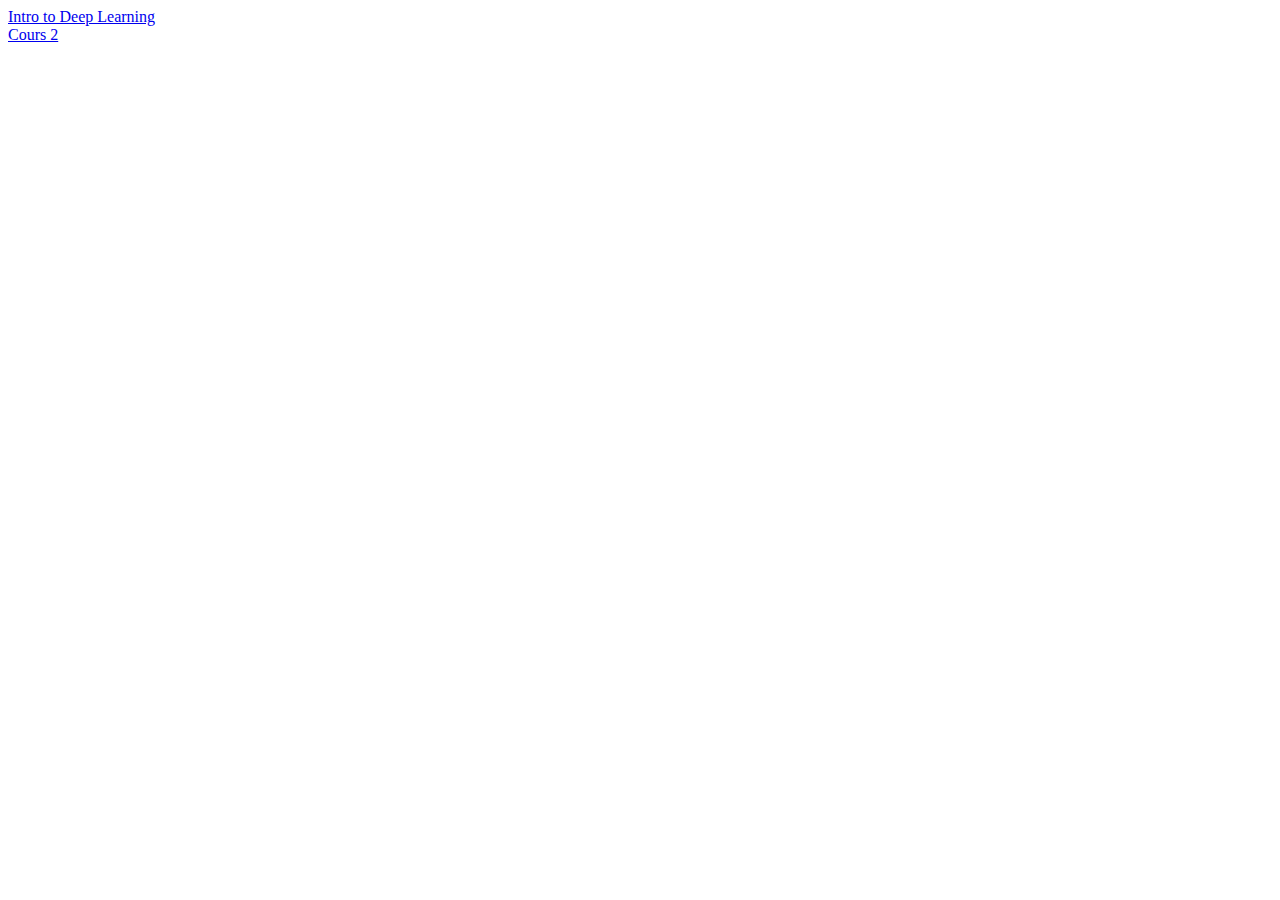
<file: index.html>
<!DOCTYPE html>
<html>
	<head>
		<title>Slides DLDIY</title>
	</head>
	<body>
    <li><a href="https://mlelarge.github.io/dataflowr/Slides/01_intro_dldiy/index.html" rel="nofollow">Intro to Deep Learning</a></li>
	<li><a href="https://mlelarge.github.io/dataflowr/Slides/02_neural_nets_dldiy/pres.pdf">Cours 2</a></li>
</body>
</html>
</file>
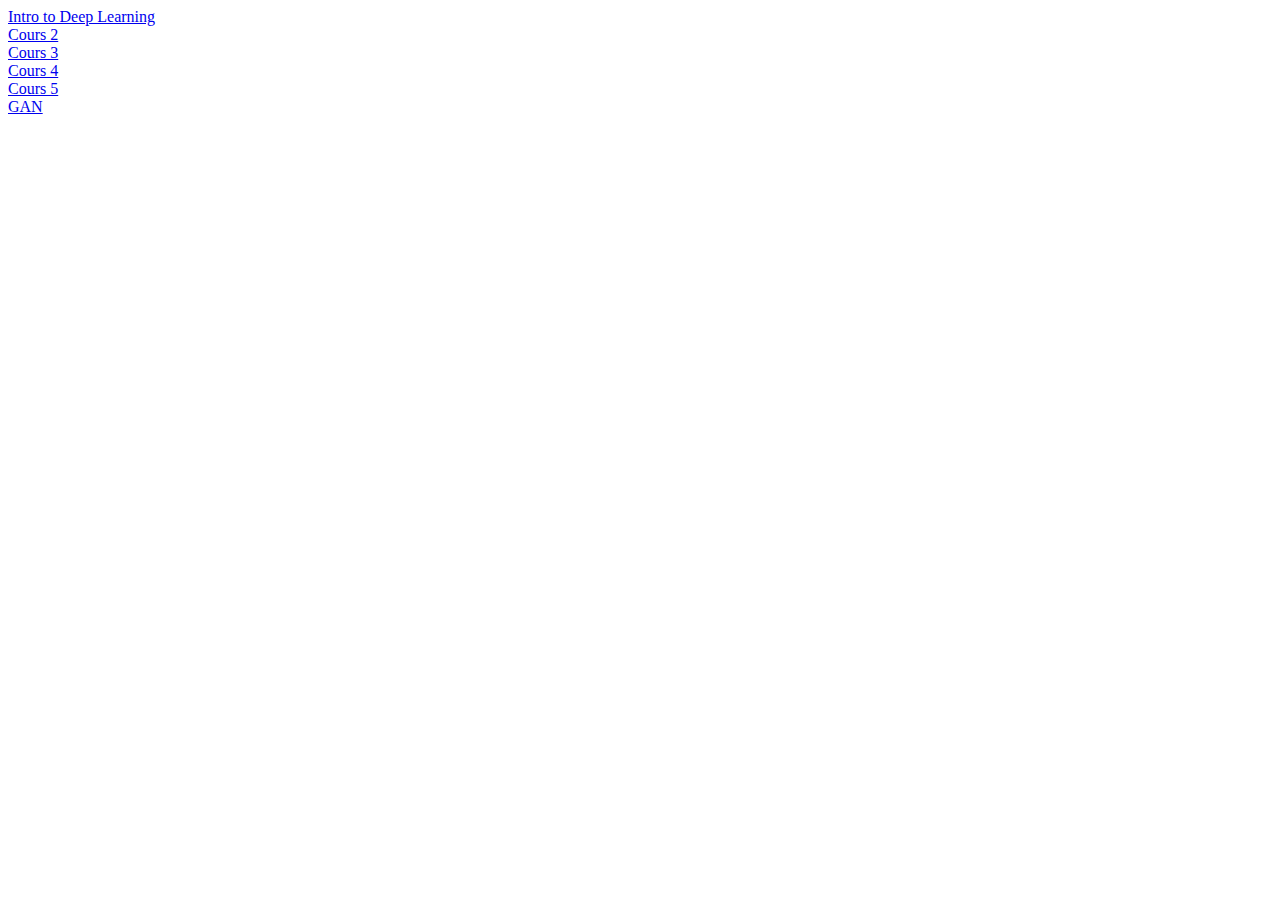
<file: slides_dldiy.html>
<!DOCTYPE html>
<html>
	<head>
		<title>Slides DLDIY</title>
	</head>
	<body>
    <li><a href="https://mlelarge.github.io/dataflowr/Slides/01_intro_dldiy/index.html" rel="nofollow">Intro to Deep Learning</a></li>
	<li><a href="https://mlelarge.github.io/dataflowr/Slides/02_neural_nets_dldiy/pres.pdf">Cours 2</a></li>
	<li><a href="https://mlelarge.github.io/dataflowr/Slides/03_autograd.pdf">Cours 3</a></li>
	<li><a href="https://mlelarge.github.io/dataflowr/Slides/04_going_deeper/04_deeper.html" rel="nofollow">Cours 4</a></li>
	<li><a href="https://mlelarge.github.io/dataflowr/Slides/05_some_basics/index.html" rel="nofollow">Cours 5</a></li>
	<li><a href="https://mlelarge.github.io/dataflowr/Slides/GAN/index.html" rel="nofollow">GAN</a></li>
	</body>
</html>
</file>
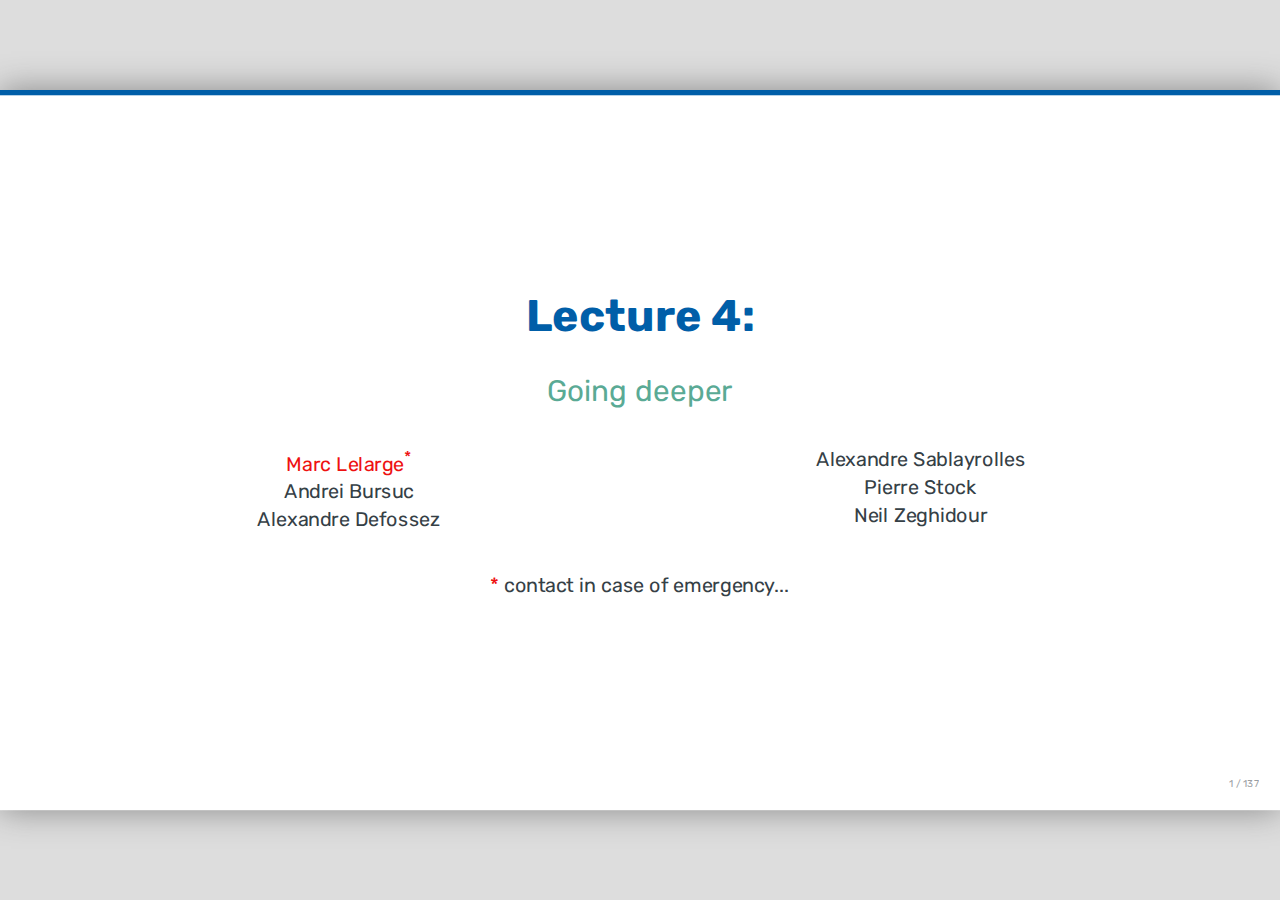
<file: Slides/04_going_deeper/04_deeper.html>
<!DOCTYPE html>
<html>
  <head>
    <title>Deep Learning at Safran: part 5</title>
    <meta http-equiv="Content-Type" content="text/html; charset=UTF-8"/>
    <link rel="stylesheet" href="./assets/katex.min.css">  
    <link rel="stylesheet" type="text/css" href="./assets/slides.css">
    <link rel="stylesheet" type="text/css" href="./assets/grid.css">
  </head>
  <body>

<textarea id="source">


class: center, middle

# Lecture 4:
## Going deeper 


.grid[
.kol-6-12[
.red[Marc Lelarge<sup>*</sup>]
<br/> Andrei Bursuc
<br/> Alexandre Defossez
]
.kol-6-12[
Alexandre Sablayrolles
<br/> Pierre Stock
<br/> Neil Zeghidour

]
]

.red[*] contact in case of emergency...

---

# Outline

- Universal approximation theorem

- Why going deeper?

- Regularization in deep networks
  + classic regularization: $L\_2$ regularization
  + implicit regularization: Dropout, Batch Normalization

- Residual networks

---

class: center, middle

# Going deeper

---

# Universal function approximation

.bold[Theorem.] ( Hornik et al, 1991) Let $\sigma$ be a nonconstant, bounded, and monotonically-increasing
continuous function. For any $f \in C([0, 1]^{d})$ and $\varepsilon >
0$, there exists $h \in \mathbb{N}$ real constants $v\_i, b\_i \in
\mathbb{R}$ and real vectors $w_i \in \mathbb{R}^d$ such that:

$$ | \sum\_i^h v\_i \sigma(w\_i^Tx + b\_i) - f (x) | < \varepsilon  $$

that is: neural nets are dense in $C([0, 1]^{d})$.

- It guarantees that even a single hidden-layer network can represent any classification
  problem in which the boundary is locally linear (smooth);
- It does not inform about good/bad architectures, nor how they relate to the optimization procedure.
- The universal approximation theorem generalizes to any non-polynomial (possibly unbounded) activation function, including the ReLU (Leshno, 1993).

.citation[K. Hornik et al., Approximation Capabilities of Multilayer Feedforward Networks, 1991]

---

.bold[Theorem] (Barron, 1992) The mean integrated square error between the estimated network $\hat{F}$ and the target function $f$ is bounded by
$$O\left(\frac{C^2\_f}{q} + \frac{qp}{N}\log N\right)$$
where $N$ is the number of training points, $q$ is the number of neurons, $p$ is the input dimension, and $C\_f$ measures the global smoothness of $f$.

Provided enough data, it guarantees that adding more neurons will result in a better approximation.

.credit[Slide credit: G. Louppe, INFO8004-1 Advanced Machine Learning]

---
# Problem solved?

UFA theorems **do not tell us**:

- The number $h$ of hidden units is small enough to have the network fit
  in RAM.

- The optimal function parameters can be found in finite time by
  minimizing the Empirical Risk with SGD and the usual random
  initialization schemes.

---
# Approximation with ReLU nets

.left-column[
```python
import numpy as np
import matplotlib.pyplot as plt


def relu(x):
    return np.maximum(x, 0)


def rect(x, a, b, h, eps=1e-7):
    return h / eps * (
           relu(x - a)
         - relu(x - (a + eps))
         - relu(x - b)
         + relu(x - (b + eps)))


x = np.linspace(-3, 3, 1000)
*y = ( rect(x, -1, 0, 0.4))

plt.plot(x, y)
```
]

.right-column[
<img src="images/part4/rectangle.svg" width="100%" />
]

.reset-columns[
]

.citation[Conner Davis, [Quora: Is a single layered ReLU network still a universal approximator?](https://www.quora.com/Is-a-single-layered-ReLu-network-still-a-universal-approximator)]

---
# Approximation with ReLU nets

.left-column[
```python
import numpy as np
import matplotlib.pyplot as plt


def relu(x):
    return np.maximum(x, 0)


def rect(x, a, b, h, eps=1e-7):
    return h / eps * (
           relu(x - a)
         - relu(x - (a + eps))
         - relu(x - b)
         + relu(x - (b + eps)))


x = np.linspace(-3, 3, 1000)
*y = (  rect(x, -1, 0, 0.4)
*    + rect(x,  0, 1, 1.3)
*    + rect(x,  1, 2, 0.8))

plt.plot(x, y)
```
]

.right-column[
<img src="images/part4/many_rectangles_1.svg" width="100%" />
]


.reset-columns[
]

.citation[Conner Davis, [Quora: Is a single layered ReLU network still a universal approximator?](https://www.quora.com/Is-a-single-layered-ReLu-network-still-a-universal-approximator)]

---
# Approximation with ReLU nets

.left-column[
```python
import numpy as np
import matplotlib.pyplot as plt


def relu(x):
    return np.maximum(x, 0)


def rect(x, a, b, h, eps=1e-7):
    return h / eps * (
           relu(x - a)
         - relu(x - (a + eps))
         - relu(x - b)
         + relu(x - (b + eps)))


*x = np.arange(0,5,0.05) # 10
z = np.arange(0,5,0.001)
sin_approx = np.zeros_like(z)

*for i in range(2, x.size-1):
*    sin_approx = sin_approx + rect(z,(x[i]+x[i-1])/2, 
*          (x[i]+x[i+1])/2,  np.sin(x[i]), 1e-7)

plt.plot(x, y)
```
]

.right-column[
<img src="images/part4/many_rectangles_2.svg" width="100%" />
]

.reset-columns[
]

.citation[Conner Davis, [Quora: Is a single layered ReLU network still a universal approximator?](https://www.quora.com/Is-a-single-layered-ReLu-network-still-a-universal-approximator)]


---
# Approximation with ReLU nets

.left-column[
```python
import numpy as np
import matplotlib.pyplot as plt


def relu(x):
    return np.maximum(x, 0)


def rect(x, a, b, h, eps=1e-7):
    return h / eps * (
           relu(x - a)
         - relu(x - (a + eps))
         - relu(x - b)
         + relu(x - (b + eps)))


*x = np.arange(0,5,0.25) # 20
z = np.arange(0,5,0.001)
sin_approx = np.zeros_like(z)

*for i in range(2, x.size-1):
*    sin_approx = sin_approx + rect(z,(x[i]+x[i-1])/2, 
*          (x[i]+x[i+1])/2,  np.sin(x[i]), 1e-7)

plt.plot(x, y)
```
]

.right-column[
<img src="images/part4/many_rectangles_3.svg" width="100%" />
]

.reset-columns[
]

.citation[Conner Davis, [Quora: Is a single layered ReLU network still a universal approximator?](https://www.quora.com/Is-a-single-layered-ReLu-network-still-a-universal-approximator)]

---
# Approximation with ReLU nets

.left-column[
```python
import numpy as np
import matplotlib.pyplot as plt


def relu(x):
    return np.maximum(x, 0)


def rect(x, a, b, h, eps=1e-7):
    return h / eps * (
           relu(x - a)
         - relu(x - (a + eps))
         - relu(x - b)
         + relu(x - (b + eps)))


*x = np.arange(0,5,0.1) # 50
z = np.arange(0,5,0.001)
sin_approx = np.zeros_like(z)

*for i in range(2, x.size-1):
*    sin_approx = sin_approx + rect(z,(x[i]+x[i-1])/2, 
*          (x[i]+x[i+1])/2,  np.sin(x[i]), 1e-7)

plt.plot(x, y)
```
]

.right-column[
<img src="images/part4/many_rectangles_4.svg" width="100%" />
]

.reset-columns[
]

.citation[Conner Davis, [Quora: Is a single layered ReLU network still a universal approximator?](https://www.quora.com/Is-a-single-layered-ReLu-network-still-a-universal-approximator)]

---
# Approximation with ReLU nets

.left-column[
```python
import numpy as np
import matplotlib.pyplot as plt


def relu(x):
    return np.maximum(x, 0)


def rect(x, a, b, h, eps=1e-7):
    return h / eps * (
           relu(x - a)
         - relu(x - (a + eps))
         - relu(x - b)
         + relu(x - (b + eps)))


*x = np.arange(0,5,0.01) # 500
z = np.arange(0,5,0.001)
sin_approx = np.zeros_like(z)

*for i in range(2, x.size-1):
*    sin_approx = sin_approx + rect(z,(x[i]+x[i-1])/2, 
*          (x[i]+x[i+1])/2,  np.sin(x[i]), 1e-7)

plt.plot(x, y)
```
]

.right-column[
<img src="images/part4/many_rectangles_5.svg" width="100%" />
]

.reset-columns[
]

.citation[Conner Davis, [Quora: Is a single layered ReLU network still a universal approximator?](https://www.quora.com/Is-a-single-layered-ReLu-network-still-a-universal-approximator)]


---

# Approximation with ReLU nets

Consider the 1-layer MLP
$$f(x) = \sum w\_i \text{ReLU}(x + b_i).$$  
This model can approximate any smooth 1D function with a linear combination of translated/scaled ReLU functions.

$$f(x) = \sigma(w\_1 x + b_1)$$  

.center[<img src="images/part4/ua-0.png">]

.credit[Figure credit: G. Louppe, INFO8004-1 Advanced Machine Learning]

---

class: middle
count: false

Consider the 1-layer MLP
$$f(x) = \sum w\_i \text{ReLU}(x + b_i).$$  
This model can approximate any smooth 1D function with a linear combination of translated/scaled ReLU functions.

$$f(x) = \sigma(w\_1 x + b_1) + \sigma(w\_2 x + b_2)$$  

.center[<img src="images/part4/ua-1.png">]

.credit[Figure credit: G. Louppe, INFO8004-1 Advanced Machine Learning]

---

class: middle
count: false

Consider the 1-layer MLP
$$f(x) = \sum w\_i \text{ReLU}(x + b_i).$$  
This model can approximate any smooth 1D function with a linear combination of translated/scaled ReLU functions.

$$f(x) = \sigma(w\_1 x + b_1) + \sigma(w\_2 x + b_2) + \sigma(w\_3 x + b_3)$$  

.center[<img src="images/part4/ua-2.png">]

.credit[Figure credit: G. Louppe, INFO8004-1 Advanced Machine Learning]

---

class: middle
count: false

Consider the 1-layer MLP
$$f(x) = \sum w\_i \text{ReLU}(x + b_i).$$  
This model can approximate any smooth 1D function with a linear combination of translated/scaled ReLU functions.

$$f(x) = \sigma(w\_1 x + b_1) + \sigma(w\_2 x + b_2) + \sigma(w\_3 x + b_3) + \dots$$  

.center[<img src="images/part4/ua-3.png">]

.credit[Figure credit: G. Louppe, INFO8004-1 Advanced Machine Learning]

---

class: middle
count: false

Consider the 1-layer MLP
$$f(x) = \sum w\_i \text{ReLU}(x + b_i).$$  
This model can approximate any smooth 1D function with a linear combination of translated/scaled ReLU functions.

$$f(x) = \sigma(w\_1 x + b_1) + \sigma(w\_2 x + b_2) + \sigma(w\_3 x + b_3) + \dots$$  

.center[<img src="images/part4/ua-4.png">]

.credit[Figure credit: G. Louppe, INFO8004-1 Advanced Machine Learning]

---

class: middle
count: false

Consider the 1-layer MLP
$$f(x) = \sum w\_i \text{ReLU}(x + b_i).$$  
This model can approximate any smooth 1D function with a linear combination of translated/scaled ReLU functions.

$$f(x) = \sigma(w\_1 x + b_1) + \sigma(w\_2 x + b_2) + \sigma(w\_3 x + b_3) + \dots$$  

.center[<img src="images/part4/ua-5.png">]

.credit[Figure credit: G. Louppe, INFO8004-1 Advanced Machine Learning]

---

class: middle
count: false

Consider the 1-layer MLP
$$f(x) = \sum w\_i \text{ReLU}(x + b_i).$$  
This model can approximate any smooth 1D function with a linear combination of translated/scaled ReLU functions.

$$f(x) = \sigma(w\_1 x + b_1) + \sigma(w\_2 x + b_2) + \sigma(w\_3 x + b_3) + \dots$$  

.center[<img src="images/part4/ua-6.png">]

.credit[Figure credit: G. Louppe, INFO8004-1 Advanced Machine Learning]

---

class: middle
count: false

Consider the 1-layer MLP
$$f(x) = \sum w\_i \text{ReLU}(x + b_i).$$  
This model can approximate any smooth 1D function with a linear combination of translated/scaled ReLU functions.

$$f(x) = \sigma(w\_1 x + b_1) + \sigma(w\_2 x + b_2) + \sigma(w\_3 x + b_3) + \dots$$  

.center[<img src="images/part4/ua-7.png">]

.credit[Figure credit: G. Louppe, INFO8004-1 Advanced Machine Learning]

---

class: middle
count: false

Consider the 1-layer MLP
$$f(x) = \sum w\_i \text{ReLU}(x + b_i).$$  
This model can approximate any smooth 1D function with a linear combination of translated/scaled ReLU functions.

$$f(x) = \sigma(w\_1 x + b_1) + \sigma(w\_2 x + b_2) + \sigma(w\_3 x + b_3) + \dots$$  

.center[<img src="images/part4/ua-8.png">]

.credit[Figure credit: G. Louppe, INFO8004-1 Advanced Machine Learning]

---

class: middle
count: false

Consider the 1-layer MLP
$$f(x) = \sum w\_i \text{ReLU}(x + b_i).$$  
This model can approximate any smooth 1D function with a linear combination of translated/scaled ReLU functions.

$$f(x) = \sigma(w\_1 x + b_1) + \sigma(w\_2 x + b_2) + \sigma(w\_3 x + b_3) + \dots$$  

.center[<img src="images/part4/ua-9.png">]

.credit[Figure credit: G. Louppe, INFO8004-1 Advanced Machine Learning]

---

class: middle
count: false

Consider the 1-layer MLP
$$f(x) = \sum w\_i \text{ReLU}(x + b_i).$$  
This model can approximate any smooth 1D function with a linear combination of translated/scaled ReLU functions.

$$f(x) = \sigma(w\_1 x + b_1) + \sigma(w\_2 x + b_2) + \sigma(w\_3 x + b_3) + \dots$$  

.center[<img src="images/part4/ua-10.png">]

.credit[Figure credit: G. Louppe, INFO8004-1 Advanced Machine Learning]

---

class: middle
count: false

Consider the 1-layer MLP
$$f(x) = \sum w\_i \text{ReLU}(x + b_i).$$  
This model can approximate any smooth 1D function with a linear combination of translated/scaled ReLU functions.

$$f(x) = \sigma(w\_1 x + b_1) + \sigma(w\_2 x + b_2) + \sigma(w\_3 x + b_3) + \dots$$  

.center[<img src="images/part4/ua-11.png">]

.credit[Figure credit: G. Louppe, INFO8004-1 Advanced Machine Learning]

---

class: middle
count: false

Consider the 1-layer MLP
$$f(x) = \sum w\_i \text{ReLU}(x + b_i).$$  
This model can approximate any smooth 1D function with a linear combination of translated/scaled ReLU functions.

$$f(x) = \sigma(w\_1 x + b_1) + \sigma(w\_2 x + b_2) + \sigma(w\_3 x + b_3) + \dots$$  

.center[<img src="images/part4/ua-12.png">]

.credit[Figure credit: G. Louppe, INFO8004-1 Advanced Machine Learning]

---
# Universal approximation

Even if the MLP is able to represent the function, learning can fail for two different reasons:

- the optimization algorithm may not be able to find the value of the parameters that correspond to the desired function
- the training algorithm my,ight chose  the wrong function as  result of overfitting

---
# Universal approximation

.grid[
.kol-4-12[
.center[![](images/part4/toyset.png)]
]
.kol-4-12[
.center[![](images/part4/toyset_logistic_regression.png)]
]
.kol-4-12[
.center[![](images/part4/toyset_nn3.png)]
]
]

---
# Universal approximation

Adding more neurons

.left-column[
.center.width-90[![](images/part4/toyset_nn_varying_1.png)]
]

.right-column[
.center.width-90[![](images/part4/toyset_nn_varying_2.png)]
]

---
# Overparametrization may help optimization

## Folklore experiment

.left-column[
.center.width-60[![](images/part4/mlp_2.png)]

_Step 1:_ Generate labeled data by feeding random input vectors into depth $2$ net with hidden layer of size $n$
]

.right-column[
.center.width-60[![](images/part4/mlp_2.png)]

_Step 2:_ Difficult to train a new network using this labeled data with the same amount of hidden nodes.

.red[It is much easier to train a new net with bigger hidden layer or addition layer]
]

.citation[Livni et al.; 2014]


---

class: middle

# Benefits of depth

---

# The benefits of depth

.caption[GINN: Geometric Illustrations for Neural Networks (http://www.bayeswatch.com/2018/09/17/GINN/)]
.center.width-40[![](images/part4/ginn.png)]

---
# Efficient Oscillations with Composition

.left-column[
```python
import numpy as np
import matplotlib.pyplot as plt


def relu(x):
    return np.maximum(x, 0)


def tri(x):
    return relu(  relu(2 * x)
                - relu(4 * x - 2))


x = np.linspace(-.3, 1.3, 1000)
y = tri(x)

plt.plot(x, y)
```
]

.right-column[
<img src="images/part4/triangle_x.svg" width="100%" />
]


.citation[M. Telgarsky, [Benefits of depth in neural networks](https://www.youtube.com/watch?v=ssaXJqG9Dz4), COLT 2016 ]


---
# Efficient Oscillations with Composition

.left-column[
```python
import numpy as np
import matplotlib.pyplot as plt


def relu(x):
    return np.maximum(x, 0)


def tri(x):
    return relu(  relu(2 * x)
                - relu(4 * x - 2))


x = np.linspace(-.3, 1.3, 1000)
*y = tri(tri(x))

plt.plot(x, y)
```
]

.right-column[
<img src="images/part4/triangle_triangle_x.svg" width="100%" />
]

.citation[M. Telgarsky, [Benefits of depth in neural networks](https://www.youtube.com/watch?v=ssaXJqG9Dz4), COLT 2016 ]
---
# Efficient Oscillations with Composition
.left-column[
```python
import numpy as np
import matplotlib.pyplot as plt


def relu(x):
    return np.maximum(x, 0)


def tri(x):
    return relu(  relu(2 * x)
                - relu(4 * x - 2))


x = np.linspace(-.3, 1.3, 1000)
*y = tri(tri(tri(x)))

plt.plot(x, y)
```
]

.right-column[
<img src="images/part4/triangle_triangle_triangle_x.svg" width="100%" />
]

.center[
1 more layer → 2x more oscillations
]
.citation[M. Telgarsky, [Benefits of depth in neural networks](https://www.youtube.com/watch?v=ssaXJqG9Dz4), COLT 2016 ]
---
# Efficient Oscillations with Composition

.left-column[
```python
import numpy as np
import matplotlib.pyplot as plt


def relu(x):
    return np.maximum(x, 0)


def tri(x):
    return relu(  relu(2 * x)
                - relu(4 * x - 2))


x = np.linspace(-.3, 1.3, 1000)
*y = tri(tri(tri(tri(x))))

plt.plot(x, y)
```
]

.right-column[
<img src="images/part4/triangle_triangle_triangle_triangle_x.svg"
     width="100%" />
]

.center[
1 more layer → 2x more oscillations
]

.citation[M. Telgarsky, [Benefits of depth in neural networks](https://www.youtube.com/watch?v=ssaXJqG9Dz4), COLT 2016 ]

---
# Efficient Oscillations with Composition

.left-column[
- Adding the parameters required for **one new layer** can **multiply by
two the number of local oscillations** in the decision function of the
model.

- This is to be constrasted with the approach of adding parameters
**on the same layer** (as in the rectangle example) that can only
contribute an **additive number of new local oscillations**.
]

.right-column[
<img src="images/part4/triangle_triangle_triangle_triangle_x.svg"
     width="100%" />
]

.citation[M. Telgarsky, [Benefits of depth in neural networks](https://www.youtube.com/watch?v=ssaXJqG9Dz4), COLT 2016 ]



---

# Effect of depth

.bold[Theorem] (Montúfar et al, 2014) A rectifier neural network with $p$ input units and $L$ hidden layers of width $q \geq p$ can compute functions that have $\Omega((\frac{q}{p})^{(L-1)p} q^p)$ linear regions.

- That is, the number of linear regions of deep models grows **exponentially** in $L$ and polynomially in $q$.
- Even for small values of $L$ and $q$, deep rectifier models are able to produce substantially more linear regions than shallow rectifier models.

<br>
.center.width-80[![](images/part4/folding.png)]


---
# Depth and Parametric Cost

.bold[Theorem](Telgarsky, 2016): There exists
functions that can be approximated by a deep ReLU network with
$\Theta(k^3)$ layers with a $\Theta(1)$ units that cannot be
approximated by shallower networks with $\Theta(k)$ layers unless they
have $\Omega(2^k)$ units.

Note: the number of parameters of a deep network is typically quadratic
with the number of units.

This also **holds for ReLU convnets with max pooling layers**.

.citation[M. Telgarsky, Benefits of depth in neural networks, COLT 2016]

---

class: middle

.center[For a fixed parameter budget deeper is better]
.center[
<img src="images/part4/depth-2-vs-depth-1.png" style="width: 700px;" /><br/>
]

.citation.tiny[Montufar et al.; On the number of linear regions of deep neural networks; 2014]

---

class: middle

# The problem with depth


---
class: middle

Although it was known that _deeper is better_, for decades training deep neural networks was highly challenging and unstable. Besides limited hardware and data there were a few algorithmic flaws that have been fixed/softened in the last decade.

---


# Vanishing gradients

Training deep MLPs with many layers has for long (pre-2011) been very difficult due to the **vanishing gradient** problem.
- Small gradients slow down, and eventually block, stochastic gradient descent.
- This results in a limited capacity of learning.

.center.width-60[<img src="images/part4/vanishing-gradient.png">]

.center[Backpropagated gradients normalized histograms (Glorot and Bengio, 2010).<br> Gradients for layers far from the output vanish to zero. ]

.citation[Glorot and Bengio, Understanding the difficulty of training deep feedforward neural networks; AISTAT 2010]
---
class: middle

Consider a simplified 3-layer MLP, with $x, w\_1, w\_2, w\_3 \in\mathbb{R}$, such that
$$f(x; w\_1, w\_2, w\_3) = \sigma\left(w\_3\sigma\left( w\_2 \sigma\left( w\_1 x \right)\right)\right). $$

Under the hood, this would be evaluated as
$$\begin{aligned}
u\_1 &= w\_1 x \\\\
u\_2 &= \sigma(u\_1) \\\\
u\_3 &= w\_2 u\_2 \\\\
u\_4 &= \sigma(u\_3) \\\\
u\_5 &= w\_3 u\_4 \\\\
\hat{y} &= \sigma(u\_5)
\end{aligned}$$
and its derivative $\frac{\text{d}\hat{y}}{\text{d}w\_1}$ as
$$\begin{aligned}\frac{\text{d}\hat{y}}{\text{d}w\_1} &= \frac{\partial \hat{y}}{\partial u\_5} \frac{\partial u\_5}{\partial u\_4} \frac{\partial u\_4}{\partial u\_3} \frac{\partial u\_3}{\partial u\_2}\frac{\partial u\_2}{\partial u\_1}\frac{\partial u\_1}{\partial w\_1}\\\\
&= \frac{\partial \sigma(u\_5)}{\partial u\_5} w\_3 \frac{\partial \sigma(u\_3)}{\partial u\_3} w\_2 \frac{\partial \sigma(u\_1)}{\partial u\_1} x
\end{aligned}$$

.credit[Slide credit: G. Louppe]

---

class: middle

The derivative of the sigmoid activation function $\sigma$ is:

.center[<img src="images/part4/activation-grad-sigmoid.png">]

$$\frac{\text{d} \sigma}{\text{d} x}(x) = \sigma(x)(1-\sigma(x))$$

Notice that $0 \leq \frac{\text{d} \sigma}{\text{d} x}(x) \leq \frac{1}{4}$ for all $x$.

.credit[Slide credit: G. Louppe]

---

class: middle

Assume that weights $w\_1, w\_2, w\_3$ are initialized randomly from a Gaussian with zero-mean and  small variance, such that with high probability $-1 \leq w\_i \leq 1$.

Then,

$$\frac{\text{d}\hat{y}}{\text{d}w\_1} = \underbrace{\frac{\partial \sigma(u\_5)}{\partial u\_5}}\_{\leq \frac{1}{4}} \underbrace{w\_3}\_{\leq 1} \underbrace{\frac{\partial \sigma(u\_3)}{\partial u\_3}}\_{\leq \frac{1}{4}} \underbrace{w\_2}\_{\leq 1} \underbrace{\frac{\sigma(u\_1)}{\partial u\_1}}\_{\leq \frac{1}{4}} x$$

This implies that the gradient $\frac{\text{d}\hat{y}}{\text{d}w\_1}$ **exponentially** shrinks to zero as the number of layers in the network increases.

Hence the vanishing gradient problem.

- In general, bounded activation functions (sigmoid, tanh, etc) are prone to the vanishing gradient problem.
- Note the importance of a proper initialization scheme.

.credit[Slide credit: G. Louppe]


---

# Rectified linear units

Instead of the sigmoid activation function, modern neural networks
are for most based on **rectified linear units** (ReLU) (Glorot et al, 2011):

$$\text{ReLU}(x) = \max(0, x)$$

.center[<img src="images/part4/activation-relu.png">]
.credit[Slide credit: G. Louppe]


---

class: middle

Note that the derivative of the ReLU function is

$$\frac{\text{d}}{\text{d}x} \text{ReLU}(x) = \begin{cases}
   0 &\text{if } x \leq 0  \\\\
   1 &\text{otherwise}
\end{cases}$$
.center[<img src="images/part4/activation-grad-relu.png">]

For $x=0$, the derivative is undefined. In practice, it is set to zero.

.credit[Slide credit: G. Louppe]

---

class: middle

Therefore,

$$\frac{\text{d}\hat{y}}{\text{d}w\_1} = \underbrace{\frac{\partial \sigma(u\_5)}{\partial u\_5}}\_{= 1} w\_3 \underbrace{\frac{\partial \sigma(u\_3)}{\partial u\_3}}\_{= 1} w\_2 \underbrace{\frac{\partial \sigma(u\_1)}{\partial u\_1}}\_{= 1} x$$

This **solves** the vanishing gradient problem, even for deep networks! (provided proper initialization)

Note that:
- The ReLU unit dies when its input is negative, which might block gradient descent.
- This is actually a useful property to induce *sparsity*.
- This issue can also be solved using **leaky** ReLUs, defined as $$\text{LeakyReLU}(x) = \max(\alpha x, x)$$ for a small $\alpha \in \mathbb{R}^+$ (e.g., $\alpha=0.1$).


---

class: middle

The steeper slope in the loss surface speeds up the training.

.center.width-30[![](images/part4/relu_impact.png)]

.citation[A. Krizhevsky et al., ImageNet Classification with Deep Convolutional Neural Networks; NIPS 2012]

---

# Many other activation functions

- Each neuron/unit is followed by a dedicated activation function
- Historically the _sigmoid_ and _tanh_ have been the most popular
.center.width-50[![](images/part4/activation_functions.png)]

- [Many other activation functions available](https://dashee87.github.io/data%20science/deep%20learning/visualising-activation-functions-in-neural-networks/)


---

class: center, middle

# Regularization

---

# Under-fitting and over-fitting

What if we consider a hypothesis space $\mathcal{F}$ in which candidate functions $f$ are either too "simple" or too "complex" with respect to the true data generating process?

.center[![](images/part4/underoverfitting.png)]
---
class: middle
.center.width-60[![](images/part4/poly_overfit_1.png)]
.credit[Slide credit: F. Fleuret, EE-559 Deep learning]
---
class: middle
count: false
.center.width-60[![](images/part4/poly_overfit_2.png)]
.credit[Slide credit: F. Fleuret, EE-559 Deep learning]
---
class: middle
count: false
.center.width-60[![](images/part4/poly_overfit_3.png)]
.credit[Slide credit: F. Fleuret, EE-559 Deep learning]
---
class: middle
count: false
.center.width-60[![](images/part4/poly_overfit_4.png)]
.credit[Slide credit: F. Fleuret, EE-559 Deep learning]
---
class: middle
count: false
.center.width-60[![](images/part4/poly_overfit_5.png)]
.credit[Slide credit: F. Fleuret, EE-559 Deep learning]
---
class: middle
count: false
.center.width-60[![](images/part4/poly_overfit_6.png)]
.credit[Slide credit: F. Fleuret, EE-559 Deep learning]
---
class: middle
count: false
.center.width-60[![](images/part4/poly_overfit_7.png)]
.credit[Slide credit: F. Fleuret, EE-559 Deep learning]
---
class: middle
count: false
.center.width-60[![](images/part4/poly_overfit_8.png)]
.credit[Slide credit: F. Fleuret, EE-559 Deep learning]
---
class: middle
count: false
.center.width-60[![](images/part4/poly_overfit_9.png)]
.credit[Slide credit: F. Fleuret, EE-559 Deep learning]
---
class: middle
count: false
.center.width-60[![](images/part4/poly_overfit_10.png)]
.credit[Slide credit: F. Fleuret, EE-559 Deep learning]
---
class: middle
count: false
.center.width-60[![](images/part4/poly_overfit_11.png)]
.credit[Slide credit: F. Fleuret, EE-559 Deep learning]
---
class: middle
.center.width-60[![](images/part4/poly_overfit_12.png)]
.credit[Slide credit: F. Fleuret, EE-559 Deep learning]
---

class: middle

Our goal is to adjust the capacity of the hypothesis space such that
the expected risk of the empirical risk minimizer gets as low as possible.

We define the capacity of a set of predictors as its ability to model an arbitrary functional


.center[![](images/part4/underoverfitting.png)]

---

class: middle

Although it is difficult to define precisely, it is quite clear in practice how to increase or decrease it for a given class of models. For example:
- The degree of polynomials;
- The number of layers in a neural network;
- The number of training iterations;
- Regularization terms.

---

class: middle

# Regularization

---

.center.width-100[![](images/part4/regularization_recht.png)]

---
# Regularization


We can reformulate the previously used  squared error loss
$$\ell(y, f(x;\mathbf{w})) = (y - f(x;\mathbf{w}))^2$$

to 

$$\ell(y, f(x;\mathbf{w})) = (y - f(x;\mathbf{w}))^2 + \rho \sum_{d}^{D} w\_d^2$$

<br>
.Q.big.center[What will happen now?]

---
# Regularization


We can reformulate the previously used  squared error loss
$$\ell(y, f(x;\mathbf{w})) = (y - f(x;\mathbf{w}))^2$$

to 

$$\ell(y, f(x;\mathbf{w})) = (y - f(x;\mathbf{w}))^2 + \rho \sum_{d}^{D} w\_d^2$$

<br>
.center.big[This is called __$L\_2$ regularization__.]

---
class: middle
.center.width-60[![](images/part4/poly_l2_1.png)]
.credit[Slide credit: F. Fleuret, EE-559 Deep learning]
---
class: middle
count: false
.center.width-60[![](images/part4/poly_l2_2.png)]
.credit[Slide credit: F. Fleuret, EE-559 Deep learning]
---
class: middle
count: false
.center.width-60[![](images/part4/poly_l2_3.png)]
.credit[Slide credit: F. Fleuret, EE-559 Deep learning]
---
class: middle
count: false
.center.width-60[![](images/part4/poly_l2_4.png)]
.credit[Slide credit: F. Fleuret, EE-559 Deep learning]
---
class: middle
count: false
.center.width-60[![](images/part4/poly_l2_5.png)]
.credit[Slide credit: F. Fleuret, EE-559 Deep learning]
---
class: middle
count: false
.center.width-60[![](images/part4/poly_l2_6.png)]
.credit[Slide credit: F. Fleuret, EE-559 Deep learning]
---
class: middle
count: false
.center.width-60[![](images/part4/poly_l2_7.png)]
.credit[Slide credit: F. Fleuret, EE-559 Deep learning]
---
class: middle
count: false
.center.width-60[![](images/part4/poly_l2_8.png)]
.credit[Slide credit: F. Fleuret, EE-559 Deep learning]
---
class: middle
count: false
.center.width-60[![](images/part4/poly_l2_9.png)]
.credit[Slide credit: F. Fleuret, EE-559 Deep learning]
---
class: middle
count: false
.center.width-60[![](images/part4/poly_l2_10.png)]
.credit[Slide credit: F. Fleuret, EE-559 Deep learning]
---
class: middle
count: false
.center.width-60[![](images/part4/poly_l2_11.png)]
.credit[Slide credit: F. Fleuret, EE-559 Deep learning]
---
class: middle
count: false
.center.width-60[![](images/part4/poly_l2_12.png)]
.credit[Slide credit: F. Fleuret, EE-559 Deep learning]
---
class: middle
count: false
.center.width-60[![](images/part4/poly_l2_13.png)]
.credit[Slide credit: F. Fleuret, EE-559 Deep learning]
---
class: middle
count: false
.center.width-60[![](images/part4/poly_l2_14.png)]
.credit[Slide credit: F. Fleuret, EE-559 Deep learning]
---
class: middle
count: false
.center.width-60[![](images/part4/poly_l2_15.png)]
.credit[Slide credit: F. Fleuret, EE-559 Deep learning]
---
class: middle
count: false
.center.width-60[![](images/part4/poly_l2_16.png)]
.credit[Slide credit: F. Fleuret, EE-559 Deep learning]
---
class: middle
count: false
.center.width-60[![](images/part4/poly_l2_17.png)]
.credit[Slide credit: F. Fleuret, EE-559 Deep learning]

---

class: center, middle

# Deep regularization

---

class: middle


.width-40[![](images/part4/recht_1.png)]

.citation[C. Zhang et al., Understanding deep learning requires rethinking generalization, ICLR 2017] 
---

class: middle
However ...

.center.width-100[![](images/part4/recht_2.png)]

.citation[C. Zhang et al., Understanding deep learning requires rethinking generalization, ICLR 2017] 
---

class: middle
However ...

.center.width-40[![](images/part4/recht_3.png)]

.citation[C. Zhang et al., Understanding deep learning requires rethinking generalization, ICLR 2017] 



---
 
class: center, middle

### Most of the weights of the network are grouped in the final layers.

.center.width-80[![](images/part4/lenet5.png)]

---
# VGG-16

.center[
<img src="images/part4/vgg.png" style="width: 600px;" />
]

.citation[K. Simonyan and A. Zisserman, Very deep convolutional networks for large-scale image recognition, NIPS 2014]

---
# Memory and Parameters

```md
           Activation maps          Parameters
INPUT:     [224x224x3]   = 150K     0
CONV3-64:  [224x224x64]  = 3.2M     (3x3x3)x64    =       1,728
CONV3-64:  [224x224x64]  = 3.2M     (3x3x64)x64   =      36,864
POOL2:     [112x112x64]  = 800K     0
CONV3-128: [112x112x128] = 1.6M     (3x3x64)x128  =      73,728
CONV3-128: [112x112x128] = 1.6M     (3x3x128)x128 =     147,456
POOL2:     [56x56x128]   = 400K     0
CONV3-256: [56x56x256]   = 800K     (3x3x128)x256 =     294,912
CONV3-256: [56x56x256]   = 800K     (3x3x256)x256 =     589,824
CONV3-256: [56x56x256]   = 800K     (3x3x256)x256 =     589,824
POOL2:     [28x28x256]   = 200K     0
CONV3-512: [28x28x512]   = 400K     (3x3x256)x512 =   1,179,648
CONV3-512: [28x28x512]   = 400K     (3x3x512)x512 =   2,359,296
CONV3-512: [28x28x512]   = 400K     (3x3x512)x512 =   2,359,296
POOL2:     [14x14x512]   = 100K     0
CONV3-512: [14x14x512]   = 100K     (3x3x512)x512 =   2,359,296
CONV3-512: [14x14x512]   = 100K     (3x3x512)x512 =   2,359,296
CONV3-512: [14x14x512]   = 100K     (3x3x512)x512 =   2,359,296
POOL2:     [7x7x512]     =  25K     0
FC:        [1x1x4096]    = 4096     7x7x512x4096  = 102,760,448
FC:        [1x1x4096]    = 4096     4096x4096     =  16,777,216
FC:        [1x1x1000]    = 1000     4096x1000     =   4,096,000

TOTAL activations: 24M x 4 bytes ~=  93MB / image (x2 for backward)
TOTAL parameters: 138M x 4 bytes ~= 552MB (x2 for plain SGD, x4 for Adam)
```

.credit[Slide credit: C. Ollion & O. Grisel, M2DS Deep Learning]

---
# Memory and Parameters

```md
           Activation maps          Parameters
INPUT:     [224x224x3]   = 150K     0
*CONV3-64:  [224x224x64]  = 3.2M     (3x3x3)x64    =       1,728
*CONV3-64:  [224x224x64]  = 3.2M     (3x3x64)x64   =      36,864
POOL2:     [112x112x64]  = 800K     0
CONV3-128: [112x112x128] = 1.6M     (3x3x64)x128  =      73,728
CONV3-128: [112x112x128] = 1.6M     (3x3x128)x128 =     147,456
POOL2:     [56x56x128]   = 400K     0
CONV3-256: [56x56x256]   = 800K     (3x3x128)x256 =     294,912
CONV3-256: [56x56x256]   = 800K     (3x3x256)x256 =     589,824
CONV3-256: [56x56x256]   = 800K     (3x3x256)x256 =     589,824
POOL2:     [28x28x256]   = 200K     0
CONV3-512: [28x28x512]   = 400K     (3x3x256)x512 =   1,179,648
CONV3-512: [28x28x512]   = 400K     (3x3x512)x512 =   2,359,296
CONV3-512: [28x28x512]   = 400K     (3x3x512)x512 =   2,359,296
POOL2:     [14x14x512]   = 100K     0
CONV3-512: [14x14x512]   = 100K     (3x3x512)x512 =   2,359,296
CONV3-512: [14x14x512]   = 100K     (3x3x512)x512 =   2,359,296
CONV3-512: [14x14x512]   = 100K     (3x3x512)x512 =   2,359,296
POOL2:     [7x7x512]     =  25K     0
*FC:        [1x1x4096]    = 4096     7x7x512x4096  = 102,760,448
FC:        [1x1x4096]    = 4096     4096x4096     =  16,777,216
FC:        [1x1x1000]    = 1000     4096x1000     =   4,096,000

TOTAL activations: 24M x 4 bytes ~=  93MB / image (x2 for backward)
TOTAL parameters: 138M x 4 bytes ~= 552MB (x2 for plain SGD, x4 for Adam)
```

.credit[Slide credit: C. Ollion & O. Grisel, M2DS Deep Learning]

---
# Dropout

- First "deep" regularization technique
- Remove units at random during the forward pass on each sample
- Put them all back during test

.center[
<img src="images/part4/dropout.png" style="width: 680px;" />
]


.citation[Srivastava et al., Dropout: A Simple Way to Prevent Neural Networks from Overfitting, JMLR 2014]

---
# Dropout

## Interpretation

- Reduces the network dependency to individual neurons and distributes representation
- More redundant representation of data


## Ensemble interpretation

- Equivalent to training a large ensemble of shared-parameters, binary-masked models
- Each model is only trained on a single data point
- __A network with dropout can be interpreted as an ensemble of  $2^N$ models with heavy weight sharing__ (Goodfellow et al., 2013)

---
# Dropout

.center[
<img src="images/part4/dropout_traintest.png" style="width: 600px;" /><br/>
]

- One has to decide on which units/layers to use dropout, and with what probability $p$ units are dropped.
- During training, for each sample, as many Bernoulli variables as units are sampled independently to select units to remove.
- To keep the means of the inputs to layers unchanged, the initial version of dropout was multiplying activations by $p$ during test.
- The standard variant is the "inverted dropout": multiply activations by $\frac{1}{1-p}$ during training and keep the network untouched during test.


---
# Dropout

Overfitting noise

.center[<img src="images/part4/dropout_curves_1.svg" style="width: 600px;" /><br/> ]

.credit[Slide credit: C. Ollion & O. Grisel, M2DS Deep Learning]
---
# Dropout

A bit of Dropout

.center[<img src="images/part4/dropout_curves_2.svg" style="width: 600px;" /><br/> ]

.credit[Slide credit: C. Ollion & O. Grisel, M2DS Deep Learning]
---
# Dropout

Too much: underfitting

.center[<img src="images/part4/dropout_curves_3.svg" style="width: 600px;" /><br/> ]

.credit[Slide credit: C. Ollion & O. Grisel, M2DS Deep Learning]
---
# Dropout

.center.width-50[![](images/part4/dropout_curves_4.png)]

.citation[Srivastava et al., Dropout: A Simple Way to Prevent Neural Networks from Overfitting, JMLR 2014]
---
# Dropout

Features learned on MNIST with one hidded layer autoencoders having 256 rectified linear units


.center.width-80[![](images/part4/dropout_patterns.png)]


.citation[Srivastava et al., Dropout: A Simple Way to Prevent Neural Networks from Overfitting, JMLR 2014]
---
# Dropout

Effect of _Dropout_ on sparsity

.center.width-80[![](images/part4/dropout_sparsity.png)]

- ReLUs used for both models
- showing histogram of mean activations and histogram of activations

.citation[Srivastava et al., Dropout: A Simple Way to Prevent Neural Networks from Overfitting, JMLR 2014]

---
# Dropout

```py
>>> x = torch.full((3, 5), 1.0).requires_grad_() 
>>> x
tensor([[ 1., 1., 1., 1., 1.],
        [ 1., 1., 1., 1., 1.],
        [ 1., 1., 1., 1., 1.]])
>>> dropout = nn.Dropout(p = 0.75) 
>>> y = dropout(x)
>>> y
tensor([[ 0., 0., 4., 0., 4.],
        [ 0., 4., 4., 4., 0.],
        [ 0., 0., 4., 0., 0.]])
>>> l = y.norm(2, 1).sum()
>>> l.backward()
>>> x.grad
tensor([[ 0.0000, 0.0000, 2.8284, 0.0000, 2.8284]
        [ 0.0000, 2.3094, 2.3094, 2.3094, 0.0000]
        [ 0.0000, 0.0000, 4.0000, 0.0000, 0.0000]])
```
---
# Dropout

```py
>>> x = torch.full((3, 5), 1.0).requires_grad_() 
>>> x
tensor([[ 1., 1., 1., 1., 1.],
        [ 1., 1., 1., 1., 1.],
        [ 1., 1., 1., 1., 1.]])
>>> dropout = nn.Dropout(p = 0.75) 
>>> y = dropout(x)
*>>> y
*tensor([[ 0., 0., 4., 0., 4.],
*       [ 0., 4., 4., 4., 0.],
*       [ 0., 0., 4., 0., 0.]])
>>> l = y.norm(2, 1).sum()
>>> l.backward()
>>> x.grad
tensor([[ 0.0000, 0.0000, 2.8284, 0.0000, 2.8284]
        [ 0.0000, 2.3094, 2.3094, 2.3094, 0.0000]
        [ 0.0000, 0.0000, 4.0000, 0.0000, 0.0000]])
```

---

# Dropout

For a given network 

```py
model = nn.Sequential(nn.Linear(10, 100), nn.ReLU(), 
                      nn.Linear(100, 50), nn.ReLU(),
                      nn.Linear(50, 2));
```

--

we can simply add dropout layers

```py
model = nn.Sequential(nn.Linear(10, 100), nn.ReLU(), 
*                     nn.Dropout(),
                      nn.Linear(100, 50), nn.ReLU(), 
*                     nn.Dropout(),
                      nn.Linear(50, 2));
```

---

# Dropout

A model using dropout has to be set in __train__ or __test__ mode 

---

# Dropout

A model using dropout has to be set in __train__ or __test__ mode 

The method `nn.Module.train(mode)` recursively sets the flag `training` to
all sub-modules.

```py
>>> dropout = nn.Dropout()
>>> model = nn.Sequential(nn.Linear(3, 10), dropout, nn.Linear(10, 3)) 
>>> dropout.training
True
>>> model.train(False)
Sequential (
(0): Linear (3 -> 10) (1): Dropout (p = 0.5) (2): Linear (10 -> 3)
)
>>> dropout.training 
False
```

---

# Dropout


A model using dropout has to be set in __train__ or __test__ mode 

```py
>>> dropout = nn.Dropout()
>>> model = nn.Sequential(nn.Linear(3, 10), dropout, nn.Linear(10, 3)) 
>>> x = torch.full((1, 3), 1.0) 
*>>> model.train()
Sequential (
(0): Linear (3 -> 10) (1): Dropout (p = 0.5) (2): Linear (10 -> 3)
)
>>> model(x)
*tensor([[ 0.5360, -0.5225, -0.5129]], grad_fn=<ThAddmmBackward>)
>>> model(x)
*tensor([[ 0.6134, -0.6130, -0.5161]], grad_fn=<ThAddmmBackward>)
```

---

# Dropout


A model using dropout has to be set in __train__ or __test__ mode 

```py
>>> dropout = nn.Dropout()
>>> model = nn.Sequential(nn.Linear(3, 10), dropout, nn.Linear(10, 3)) 
>>> x = torch.full((1, 3), 1.0) 
>>> model.train()
Sequential (
(0): Linear (3 -> 10) (1): Dropout (p = 0.5) (2): Linear (10 -> 3)
)
>>> model(x)
tensor([[ 0.5360, -0.5225, -0.5129]], grad_fn=<ThAddmmBackward>)
>>> model(x)
tensor([[ 0.6134, -0.6130, -0.5161]], grad_fn=<ThAddmmBackward>)
>>>
*>>> model.eval()
Sequential (
(0): Linear (3 -> 10) (1): Dropout (p = 0.5) (2): Linear (10 -> 3)
)
>>> model(x)
*tensor([[ 0.5772, -0.0944, -0.1168]], grad_fn=<ThAddmmBackward>)
>>> model(x)
*tensor([[ 0.5772, -0.0944, -0.1168]], grad_fn=<ThAddmmBackward>)
```

---

# Spatial Dropout

As pointed out by Tompson et al. (2015), units in a 2d activation map are generally locally correlated, and dropout has virtually no effect.

They proposed SpatialDropout, which drops channels instead of individual units.

.credit[Slide credit: F. Fleuret, EE-559 Deep learning]

---

# Spatial Dropout

```py

>>> dropout2d = nn.Dropout2d()
>>> x = Variable(Tensor(2, 3, 2, 2).fill_(1.0)) 
>>> dropout2d(x)
Variable containing:
(0 ,0 ,.,.) =
0 0 
0 0

(0 ,1 ,.,.) = 
0 0
0 0

(0 ,2 ,.,.) = 
2 2
2 2

(1 ,0 ,.,.) = 
2 2
2 2

(1 ,1 ,.,.) = 
0 0
0 0

(1 ,2 ,.,.) = 
2 2
2 2
[torch.FloatTensor of size 2x3x2x2]

```

---

# DropOut for uncertainty estimation

.center.width-100[![](images/part4/mc_dropout.png)]

.citation[A. Kendall, What  Uncertainties Do  We  Need  in  Bayesian  Deep  
Learning  for Computer  Vision?, NIPS 2017]

---

# Batch normalization

We saw that maintaining proper statistics of the activations and derivatives was a critical issue to allow the training of deep architectures.

It is the main motivation behind weight initialization rules (we'll cover them later).

---

# Batch normalization

We saw that maintaining proper statistics of the activations and derivatives was a critical issue to allow the training of deep architectures.

It is the main motivation behind weight initialization rules (we'll cover them later).

A different approach consists of explicitly forcing the activation statistics during the forward pass by re-normalizing them.

__Batch normalization__ proposed by Ioffe and Szegedy (2015) was the first method introducing this idea.

---
class:middle

"Training Deep Neural Networks is complicated by the fact that the __distribution of each layer's inputs changes during training, as the parameters of the previous layers change__. This slows down the training by requiring lower learning rates and careful parameter initialization ..." 

.pull-right[(Ioffe and Szegedy, 2015)]

.citation[S. Ioffe and C. Szegedy, Batch Normalization: Accelerating Deep Network Training by Reducing Internal Covariate Shift; arXiv 2015]
---
class:middle

"Training Deep Neural Networks is complicated by the fact that the __distribution of each layer's inputs changes during training, as the parameters of the previous layers change__. This slows down the training by requiring lower learning rates and careful parameter initialization ..." 

.pull-right[(Ioffe and Szegedy, 2015)]
.reset-column[
]

.center.width-60[![](images/part4/lenet5.png)]

.citation[S. Ioffe and C. Szegedy, Batch Normalization: Accelerating Deep Network Training by Reducing Internal Covariate Shift; arXiv 2015]

---

class: middle

Consider a simplified 3-layer MLP, with $x, w\_1, w\_2, w\_3 \in\mathbb{R}$, such that
$$f(x; w\_1, w\_2, w\_3) = \sigma\left(w\_3\sigma\left( w\_2 \sigma\left( w\_1 x \right)\right)\right). $$

Under the hood, this would be evaluated as
$$\begin{aligned}
u\_1 &= w\_1 x \\\\
u\_2 &= \sigma(u\_1) \\\\
u\_3 &= w\_2 u\_2 \\\\
u\_4 &= \sigma(u\_3) \\\\
u\_5 &= w\_3 u\_4 \\\\
\hat{y} &= \sigma(u\_5)
\end{aligned}$$


---
class:middle

"Training Deep Neural Networks is complicated by the fact that the __distribution of each layer's inputs changes during training, as the parameters of the previous layers change__. This slows down the training by requiring lower learning rates and careful parameter initialization ..." 

.pull-right[(Ioffe and Szegedy, 2015)]
.reset-column[
]

.center.width-60[![](images/part4/lenet5.png)]


Batch normalization can be done anywhere in a deep architecture, and forces the activations' first and second order moments, so that the following layers do not need to adapt to their drift.

.citation[S. Ioffe and C. Szegedy, Batch Normalization: Accelerating Deep Network Training by Reducing Internal Covariate Shift; arXiv 2015]




---
# Batch normalization


Normalize activations in each **mini-batch** before activation function:
**speeds up** and **stabilizes** training (less dependent on init)

Batch normalization forces the activation first and second order moments, so that the following layers do not need to adapt to their drift.

---

# Batch normalization

Normalize activations in each **mini-batch** before activation function:
**speeds up** and **stabilizes** training (less dependent on init)


.center[
<img src="images/part4/batchnorm.png" style="width: 450px;" />
]
<br/>

.citation[S. Ioffe and C. Szegedy, Batch Normalization: Accelerating Deep Network Training by Reducing Internal Covariate Shift; arXiv 2015]

---

# Batch normalization

During training batch normalization __shifts and rescales according to the mean and variance estimated on the batch__.

.center[
<img src="images/part4/batchnorm.png" style="width: 450px;" />
]

As for dropout, the model behaves differently during train and test.

---

# Batch normalization

At **inference time**, use average and standard deviation computed on
**the whole dataset** instead of batch


Widely used in **ConvNets**, but requires the mini-batch to be large
enough to compute statistics in the minibatch.

---
# Batch normalization

As dropout, batch normalization is implemented as a separate module `torch.BatchNorm1d` that processes the input components separately. 

```py

>>> x = torch.Tensor(10000, 3).normal_()
>>> x = x * torch.Tensor([2., 5., 10.]) + torch.Tensor([-10., 25., 3.]) 
>>> x.mean(0)
tensor([-9.9898, 24.9165,2.8945])
>>> x.std(0)
tensor([2.0006, 5.0146, 9.9501])
>>> bn = nn.BatchNorm1d(3)
>>> with torch.no_grad():
...     bn.bias.copy_(torch.tensor([2., 4., 8.]))
...     bn.weight.copy_(torch.tensor([1., 2., 3.]))
... 
Parameter containing:
tensor([2., 4., 8.])      
Parameter containing:
tensor([1., 2., 3.])
>>> y = bn(x)
>>> y.mean(0)
tensor([2.0000, 4.0000, 8.0000]) 
>>> y.std(0)     
tensor([1.0005, 2.0010, 3.0015]) 

```

---

# Batch normalization

`BatchNorm2d` example

```py
>>> x = Variable(torch.randn(20, 100, 35, 45))
>>> bn2d = nn.BatchNorm2d(100)
>>> y = bn2d(x)
>>> x.size()

torch.Size([20, 100, 35, 45])
>>> bn2d.weight.data.size()

torch.Size([100])
>>> bn2d.bias.data.size()

torch.Size([100])
```

---

# Batch normalization

Results on ImageNet LSVRC 2012:

.center[
<img src="images/part4/batchnorm_1.png" style="width: 650px;" /><br/>
]


.citation[S. Ioffe and C. Szegedy, Batch Normalization: Accelerating Deep Network Training by Reducing Internal Covariate Shift; arXiv 2015]

---

# Batch normalization

Results on ImageNet LSVRC 2012:

.center[
<img src="images/part4/batchnorm_1.png" style="width: 650px;" /><br/>
]

- learning rate can be greater
- dropout and local normalization are not necessary
- $L^2$ regularization influence should be reduced

.citation[S. Ioffe and C. Szegedy, Batch Normalization: Accelerating Deep Network Training by Reducing Internal Covariate Shift; arXiv 2015]

---

# Batch normalization

Deep MLP on a 2d "disc" toy example (class $+1$ on the disk, $-1$ outside), with naive Gaussian weight initialization, cross-entropy, standard SGD, $\eta = 0.1$.

```py
def create_model(with_batchnorm, nc = 32, depth = 16): 
    modules = []

    modules.append(nn.Linear(2, nc))
    if with_batchnorm: modules.append(nn.BatchNorm1d(nc)) 
    modules.append(nn.ReLU())
  
    for d in range(depth):
        modules.append(nn.Linear(nc, nc))
        if with_batchnorm: modules.append(nn.BatchNorm1d(nc)) 
        modules.append(nn.ReLU())

    modules.append(nn.Linear(nc, 2)) 

    return nn.Sequential(*modules)
```
We try different standard deviations for the weights:

```py
with torch.no_grad():
    for p in model.parameters(): p.normal_(0, std)
```

.credit[Slide credit: F. Fleuret, EE-559 Deep learning]
---
# Batch normalization


.center[
<img src="images/part4/batchnorm_2.png" style="width: 600px;" /><br/>
]

.credit[Slide credit: F. Fleuret, EE-559 Deep learning]

---

The position of batch normalization relative to the non-linearity is not clear.

.center.width-40[![](images/part4/activation-relu.png) ]

--
In the original paper, Ioffe and Szegedy, added BN right before nonlinearity:

$$\dots \to \texttt{LINEAR} \to \texttt{BN} \to \texttt{ReLU} \to \dots$$

--
However, there are arguments for both ways: activations after the non-linearity are less "naturally normalized" and benefit more from batch normalization. Experiments are generally in favor of this solution, which is the current default.

$$\dots \to \texttt{LINEAR} \to \texttt{ReLU} \to \texttt{BN} \to \dots$$


---
# Layer Normalizations

Normalize on the statistics of the **layer activations** instead of
mini-batch.

.center[
<img src="images/part4/layernorm.png" style="width: 400px;" />
]

.citation[Ba et al., Layer Normalization, 2016 ]
--

The algorithm is then similar as Batch Normalization

--

Suited for **RNNs**, degrades performance of **CNNs**

---
# Multiple variants


<br>
.center[
<img src="images/part4/cnn_normalizations.png" style="width: 800px;" />
]

.citation[Y. Wu and K. He, Group Normalization, ECCV 2018]

---

# Group Normalization


.center.width-70[![](images/part4/gnorm_teaser.png)]
.citation[Y. Wu and K. He, Group Normalization, ECCV 2018]

---

# Group Normalization


.center.width-80[![](images/part4/gnorm_code.png)]
.citation[Y. Wu and K. He, Group Normalization, ECCV 2018]

---

# Group Normalization
<br><br><br>
.center.width-70[![](images/part4/gnorm_activations.png)]
.caption[Evolution of `conv5_3` activations during training]

.citation[Y. Wu and K. He, Group Normalization, ECCV 2018]
---
# Group Normalization
.center.width-70[![](images/part4/gnorm_curves_1.png)]
.center.width-70[![](images/part4/gnorm_curves_2.png)]

.citation[Y. Wu and K. He, Group Normalization, ECCV 2018]

---
# Weight Normalization

Reparametrize weights of neurons, to decouple **direction** and **norm**
of the weight:

$$
\mathbf{w}  = \frac{g}{||\mathbf{v}||}\mathbf{v}
$$

.citation[T. Salimans et al., Weight normalization: A simple reparameterization to accelerate training of deep neural networks, NIPS 2016. ]

--

One new parameter $g$ to learn per neuron: $g = {||\mathbf{w}||}$

--

For CNNs it's more convenient to normalize weights rather than activations:  num_params $<$ num_activations

-- 

Careful **data-based** initialization of $g$ and neuron bias $b$ is
better (not applicable to RNNs)



---

class: middle
# How deep can we go now?

---
# A saturation point

If we continue stacking more layers on a CNN:

.center[
<img src="images/part4/depth_problem.png" style="width: 700px;" />
]

--

.center[.red[Deeper models are harder to optimize]]

---
.left-column[
# ResNet
]


.right-column[
.center[
<img src="images/part4/resnet.png" style="width: 280px;" />
]
]

A block learns the residual w.r.t. identity 

.center[
<img src="images/part4/residualblock.png" style="width: 290px;" />
]

.citation[K. He et al., Deep residual learning for image recognition, CVPR 2016.]
--

- Good optimization properties

---
.left-column[
# ResNet
]


.right-column[
.center[
<img src="images/part4/resnet.png" style="width: 280px;" />
]
]

Even deeper models:

34, 50, 101, 152 layers

.citation[K. He et al., Deep residual learning for image recognition, CVPR 2016.]
---
.left-column[
# ResNet
]



.right-column[
.center[
<img src="images/part4/resnet.png" style="width: 280px;" />
]
]

ResNet50 Compared to VGG:

### Superior accuracy in all vision tasks <br/>**5.25%** top-5 error vs 7.1%

--

### Less parameters <br/>**25M** vs 138M

--

### Computational complexity <br/>**3.8B Flops** vs 15.3B Flops

--

### Fully Convolutional until the last layer

.citation[K. He et al., Deep residual learning for image recognition, CVPR 2016.]
---
# ResNet

## Performance on ImageNet

.center.width-90[![](images/part4/resnet_1.png)]

---
# ResNet

The output of a residual network can be understood as an ensemble, which explains in part its stability 

.center[
<img src="images/part4/resnet_2.png" style="width: 650px;" />
]

.citation[A. Veit et al., Residual Networks Behave Like Ensembles of Relatively Shallow Networks, NIPS 2016]

---
# ResNet

## Results

.center.width-100[![](images/part4/resnet_3.png)]

---
# ResNet

Results

.center[
<img src="images/part4/resnet_8.png" style="width: 550px;" />
]

---
# ResNet

In PyTorch:

```py
def make_resnet_block(num_feature_maps , kernel_size = 3): 
    
    return nn.Sequential(

        nn.Conv2d(num_feature_maps , num_feature_maps , 
                  kernel_size = kernel_size ,
                  padding = (kernel_size - 1) // 2), 

        nn.BatchNorm2d(num_feature_maps),

        nn.ReLU(inplace = True),
        nn.Conv2d(num_feature_maps , num_feature_maps , 
                   kernel_size = kernel_size ,
                    padding = (kernel_size - 1) // 2), 

        nn.BatchNorm2d(num_feature_maps),
)
```

---
# ResNet

In PyTorch:

```py
def __init__(self, num_residual_blocks, num_feature_maps)
...
    self.resnet_blocks = nn.ModuleList() 
    for k in range(nb_residual_blocks):
        self.resnet_blocks.append(make_resnet_block(num_feature_maps , 3))
...

```

```py
def forward(self,x):
...
    for b in self.resnet_blocks:
*        x = x + b(x)
...
    return x

```

---

For ResNet50+ layers some additional modifications need to be made to keep number of parameters and computations manageable

.center.width-70[![](images/part4/resnet_bottleneck_1.png)]

Such a block requires $2 \times (3 \times 3 \times 256 +1) \times 256 \simeq 1.2M$ parameters

--

Adress this problem using __bottleneck__ block

.center.width-100[![](images/part4/resnet_bottleneck_2.png)]

.center[$256 \times 64 + (3 \times 3 \times 64 +1) \times 64 + 64 \times 256 \simeq 70K$ parameters]

---
# Deeper is better

.center.width-70[![](images/part4/deeper.png)]


---
# Inception-V4 / -ResNet-V2

Deep, modular and state-of-the-art</br>
Achieves **3.1% top-5** classification error on imagenet

.center.width-50[![](images/part4/inception1.png)]

.citation[C. Szegedy et al.,Inception-v4, inception-resnet and the impact of residual connections on learning,  2016]

---

# Inception-V4 / -ResNet-V2

More building blocks engineering...

.center.width-80[![](images/part4/inception2.png)]


.citation[C. Szegedy et al.,Inception-v4, inception-resnet and the impact of residual connections on learning,  2016]


---
# Resnet variants: Stochastic Depth Networks

- DropOut at layer level
- Allows training up to 1K layers

.center.width-80[![](images/part4/stochastic_depth_resnet.png)]

.citation.tiny[Huang et al., Deep Networks with Stochastic Depth, ECCV 2016]

---
# Resnet variants: DenseNet

- Copying feature maps to upper layers via skip-connections
- Better reuse of parameters and redundancy avoidance

.center[
<img src="images/part4/densenet_1.png" style="width: 400px;" />
]

.center[
<img src="images/part4/densenet_2.png" style="width: 700px;" />
]

.citation[Huang et al., Densely Connected Convolutional Networks, CVPR 2017]


---
# Visualizing loss surfaces

.center.width-70[![](images/part4/loss_surf_1.png)]

.citation[H. Li et al., Visualizing the Loss Landscape of Neural Nets, ICLR workshop 2018]

---
# Visualizing loss surfaces

Pick a center point $\theta^{*}$ in the graph and choose two direction vectors $\delta$ and $\eta$

.citation[H. Li et al., Visualizing the Loss Landscape of Neural Nets, ICLR workshop 2018]

--

Plot a function of the form:

- for 1D: $$f(\alpha)= \mathcal{L}(\theta^{*} + \alpha \delta)$$

- for 2D: $$f(\alpha, \beta)= \mathcal{L}(\theta^{*} + \alpha \delta + \beta \eta)$$

--

_A few more normalization and visualization hacks are required_


---
# Visualizing loss surfaces

.left-column[
.center.width-100[![](images/part4/loss_surf_2.png)]
]

.right-column[
<br><br><br><br><br>
- ResNet-20/56/110 : vanilla
- ResNet-*-noshort: no skip connections
- ResNet-18/34/50 : wide 
]
.citation[H. Li et al., Visualizing the Loss Landscape of Neural Nets, ICLR workshop 2018]
---
# Visualizing loss surfaces

.center.width-50[![](images/part4/loss_surf_3.png)]

.citation[H. Li et al., Visualizing the Loss Landscape of Neural Nets, ICLR workshop 2018]

---

# Outline

- Universal approximation theorem

- Why going deeper?

- Regularization in deep networks
  + classic regularization: $L\_2$ regularization
  + implicit regularization: Dropout, Batch Normalization

- Residual networks
---

class: end-slide, center
count: false

The end.


</textarea>
  <script src="./assets/remark-latest.min.js"></script>
  <script src="./assets/auto-render.min.js"></script>
  <script src="./assets/katex.min.js"></script>
  <script type="text/javascript">
      function getParameterByName(name, url) {
          if (!url) url = window.location.href;
          name = name.replace(/[\[\]]/g, "\\$&");
          var regex = new RegExp("[?&]" + name + "(=([^&#]*)|&|#|$)"),
              results = regex.exec(url);
          if (!results) return null;
          if (!results[2]) return '';
          return decodeURIComponent(results[2].replace(/\+/g, " "));
      }

      var options = {sourceUrl: getParameterByName("p"),
                     highlightLanguage: "python",
                     // highlightStyle: "tomorrow",
                     // highlightStyle: "default",
                     highlightStyle: "github",
                     // highlightStyle: "googlecode",
                     // highlightStyle: "zenburn",
                     highlightSpans: true,
                     highlightLines: true,
                     ratio: "16:9"};

      var renderMath = function() {
          renderMathInElement(document.body, {delimiters: [ // mind the order of delimiters(!?)
              {left: "$$", right: "$$", display: true},
              {left: "$", right: "$", display: false},
              {left: "\\[", right: "\\]", display: true},
              {left: "\\(", right: "\\)", display: false},
          ]});
      }
    var slideshow = remark.create(options, renderMath);
  </script>
  </body>
</html>
</file>
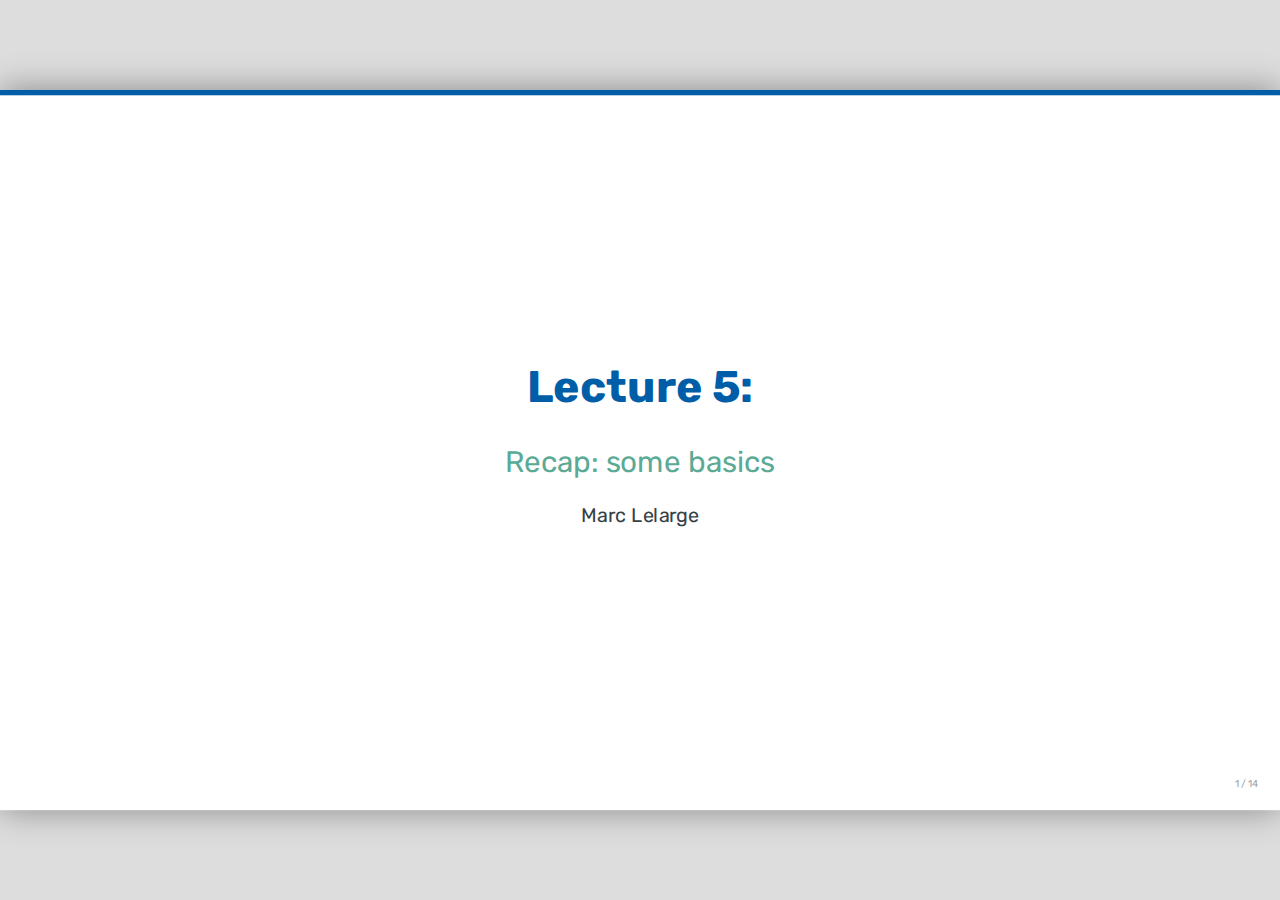
<file: Slides/05_some_basics/05_some_basics.html>
<!DOCTYPE html>
<html>
  <head>
    <title>Deep Learning DIY 5</title>
    <meta http-equiv="Content-Type" content="text/html; charset=UTF-8"/>
    <link rel="stylesheet" href="../assets/katex.min.css">  
    <link rel="stylesheet" type="text/css" href="../assets/slides.css">
    <link rel="stylesheet" type="text/css" href="../assets/grid.css">
  </head>
  <body>

<textarea id="source">


class: center, middle

# Lecture 5:
## Recap: some basics 

.center[
Marc Lelarge]
---

# Outline

- Writing a module

- Cross-entropy loss

---

#Writing a module

To create a module, one has to inherit from the base class `torch.nn.Module` and implement the constructor `__init__(self, ...)` and the forward pass `forward(self, x)`.

Here is an example, we used for the digit recognizer in lesson 3:

```
import torch
import torch.nn as nn
import torch.nn.functional as F

class classifier(nn.Module):
    
    def __init__(self):
        super(classifier, self).__init__()
        self.conv1 = nn.Conv2d(in_channels=1, out_channels=8, kernel_size=3, padding=1)
        self.fc = nn.Linear(in_features=128, out_features=2)
        
    def forward(self,x):
        x = self.conv1(x)
        x = F.max_pool2d(x, kernel_size=7, stride=7)
        x = x.view(-1, 4*4*8)
        x = self.fc(x)
        return F.log_softmax(x, dim=1)
```
---

Inheriting from `torch.nn.Module` provides many mechanisms implemented in the superclass.

First, the `(...)` operator is redefined to call the `forward(...)` method.

```
conv_class = classifier()
input = torch.empty(12,1,28,28).normal_()
output = conv_class(input)
print(output.size())
```
prints
--

```
torch.Size([12, 2])
```

---

All `Parameters` added as class attributes are seen by `Module.parameters()`.

```
for k in conv_class.parameters():
print(k.size())
```

prints
```
torch.Size([8, 1, 3, 3])
torch.Size([8])
torch.Size([2, 128])
torch.Size([2])
```

As long as you use autograd-compliant operations, the backward pass is implemented automatically.

This is crucial to allow the update of the `Parameters` with your optimizer.

Define a loss and an optimizer:

```
loss_fn = nn.NLLLoss()
learning_rate = 1e-3
optimizer_cl = torch.optim.SGD(conv_class.parameters(), lr=learning_rate)
```
One step of gradient descent is done thanks to:
```
label = torch.randint(0,2,(12,)).type(torch.LongTensor)
loss = loss_fn(output,label)
optimizer_cl.zero_grad()
loss.backward()
optimizer_cl.step()
```
---
A basic trainig loop should look like:

```
def train(model,data_loader,loss_fn,optimizer,n_epochs=1):
    model.train(True)
    \...\
    for epoch_num in range(n_epochs):
        \...\
        for data in data_loader:
            inputs, labels = data
            outputs = model(inputs)
            loss = loss_fn(outputs,labels)       
            optimizer.zero_grad()
            loss.backward()
            optimizer.step()
            \...\
```
---

# Outline

- Writing a module

- Cross-entropy loss
---

# Cross-entropy loss

For a classifier with $C$ classes, our network output is $(f_1(x;w),\dots, f_C(x;w))$ on input $x$.

We interpret $f_i(x;w)$ as the unnormalized log probability for input $x$ to belong to class $i$. More formally, we have

$$
P_w(Y=i|X=x) = \frac{e^{f_i(x;w)}}{\sum_k e^{f_k(x;w)}}.
$$

Given samples $(x_1,y_1),\dots , (x_N,y_N)$, what is a good loss to update the weights $w$?

--

A natural candidate:
$$
L(w) = -\frac{1}{N}\sum_{n=1}^N \log\left( P_w(Y=y_n|X=x_n\right).
$$

---
# Cross-entropy

The cross-entropy between two probability distributions $p$ and $q$ is defined as:

$$
H(p,q) = -\sum_x p(x)\log q(x).
$$

Hence by minimizing our loss, we minimize the cross-entropy between the empirical class probability and the estimated class probability.

The empirical class probability is given by:

$$
\frac{1}{N}{\Large \Sigma} \delta_{y_n}(.)1(X=x_n).
$$

--
Note that:

$$
H(p,q) = H(p) +D_{KL}(p||q).
$$

---
The `torch.nn.NLLLoss` criterion implements

$$
L(w) = -\frac{1}{N}{\Large \Sigma} f_{y_n}(x_n;w)
$$

So combining it with the log soft-max function:

$$
(\alpha_1,\dots, \alpha_C) \mapsto \left(\log\frac{\exp\alpha_1}{\sum_k \exp\alpha_k},\dots, \log\frac{\exp\alpha_C}{\sum_k \exp\alpha_k} \right)
$$

gives the `torch.nn.CrossEntropyLoss` criterion.

Hence, if you want your network to compute log-probabilities, take a `torch.nn.LogSoftmax` final layer and train it with `torch.nn.NLLLoss` loss.
---
# BCE loss

Consider the loss for a single sample in a binary classification problem, with a predictor with two output values $(o_1,o_2)$. If the sample is from class one, then we have for the loss in the plane $(o_1,o_2)$:

.center[
<img src="BCEloss.png" width="50%" />
]


$$
L = -\log \frac{e^{o_1}}{e^{o_1}+e^{o_2}}
$$
---

class: end-slide, center
count: false

The end.


</textarea>
  <script src="../assets/remark-latest.min.js"></script>
  <script src="../assets/auto-render.min.js"></script>
  <script src="../assets/katex.min.js"></script>
  <script type="text/javascript">
      function getParameterByName(name, url) {
          if (!url) url = window.location.href;
          name = name.replace(/[\[\]]/g, "\\$&");
          var regex = new RegExp("[?&]" + name + "(=([^&#]*)|&|#|$)"),
              results = regex.exec(url);
          if (!results) return null;
          if (!results[2]) return '';
          return decodeURIComponent(results[2].replace(/\+/g, " "));
      }

      var options = {sourceUrl: getParameterByName("p"),
                     highlightLanguage: "python",
                     // highlightStyle: "tomorrow",
                     // highlightStyle: "default",
                     highlightStyle: "github",
                     // highlightStyle: "googlecode",
                     // highlightStyle: "zenburn",
                     highlightSpans: true,
                     highlightLines: true,
                     ratio: "16:9"};

      var renderMath = function() {
          renderMathInElement(document.body, {delimiters: [ // mind the order of delimiters(!?)
              {left: "$$", right: "$$", display: true},
              {left: "$", right: "$", display: false},
              {left: "\\[", right: "\\]", display: true},
              {left: "\\(", right: "\\)", display: false},
          ]});
      }
    var slideshow = remark.create(options, renderMath);
  </script>
  </body>
</html>
</file>
<file: Slides/04_going_deeper/assets/slides.css>
/*@import url(webfont-ubuntu-400-300-100.css);
@import url(webfont-ubuntu-mono-400-700-400italic.css);*/
/*@import url(https://fonts.googleapis.com/css?family=Lato:400,900);*/
/*@import url(https://fonts.googleapis.com/css?family=Mina:400,900);*/
/*@import url(https://fonts.googleapis.com/css?family=Roboto:400,900);*/
/*@import url(https://fonts.googleapis.com/css?family=Roboto:900);*/
/*@import url(https://fonts.googleapis.com/css?family=Roboto:500);*/
/*@import url('https://fonts.googleapis.com/css?family=Roboto');*/
/*@import url('https://fonts.googleapis.com/css?family=Oswald');*/
/*@import url('https://fonts.googleapis.com/css?family=Montserrat');*/
@import url('https://fonts.googleapis.com/css?family=Rubik');

/*CSS variables hooray*/
:root {
  --main_font_color: #005ea8;
  /*--secondary_font_color: #CE530F;*/
  --secondary_font_color: #5aaa95;
  /*--ternary_font_color: ##400080;*/
  --ternary_font_color: #86a873;
  --quaternary_font_color: #bb9f06;
  /*--em_font_color: #800080;*/
  /*--em_font_color: #00afb5;*/
  /*--em_font_color: #0caadc;*/
  --em_font_color: #4cb944;
  /*--em_font_color: #06d6a0;*/
  --strong_font_color: #d11a01;
  --citation_font_color: #4B005F;

}



body {
    /*font-family:  'Lato', 'Avenir Next', 'Avenir', 'Trebuchet MS', 'Segoe UI', sans-serif, "Apple Color Emoji", "Segoe UI Emoji", "Segoe UI Symbol";*/
    /*font-family:  'Ubuntu';*/
    /*font-family:  'Roboto', sans-serif;*/
    /*font-family:  'Montserrat', sans-serif;*/
    font-family:  'Rubik', sans-serif;
    /*font-family:  'Roboto';*/
    /*font-family:  'Mina';*/
    color: #354046; /*#455a64;*/
    line-height: 1.4;
    font-size: 10pt;
    word-wrap: break-word;
}


.hidden {
  visibility: hidden;
}

.small {
  font-size: 90%;
}

.credits {
  font-style: italic;
  font-size: 70%;
}

.bunchoflogos img {
  max-height: 100px;
  padding: 1em;
}

.bunchoflogos p {
  text-align: center;
  width: 750px;
}

em {
    /*color: #800080;*/
    color: var(--em_font_color);
    font-style: normal;
}

strong {
    /*color: #d11a01;*/
    color: var(--strong_font_color);;
    font-style: normal;
    font-weight: normal;
}

.italic {
    font-style: italic;
}

.bold {
    font-weight: bold;
}

.gallery {
    display: block;
    text-align: center;
}

.gallery img {
    width: 200px;
    height: auto;
}


.stretch img {
    width: 100%;
    height: auto;
}

.width-10 * {
    width: 10%;
}

.width-20 * {
    width: 20%;
}

.width-30 * {
    width: 30%;
}

.width-40 * {
    width: 40%;
}

.width-50 * {
    width: 50%;
}

.width-60 * {
    width: 60%;
}

.width-70 * {
    width: 70%;
}

.width-80 * {
    width: 80%;
}

.width-90 * {
    width: 90%;
}

.width-100 * {
    width: 100%;
}


.left-column {
  width: 50%;
  float: left;
}

.right-column {
  width: 50%;
  float: right;
}


.big { font-size: 1.5em; }
.small { font-size: 0.2em; }

.tiny { font-size: 12pt; }


.caption {
    display: block;
    text-align: center;
    font-size: 0.8em;
    font-style: italic;
}

/*.credit {
   position: absolute;
   float:left;
   bottom: 0em;
   margin: 0em 0em;
   font-size: 0.4em;
 }
*/
.credit {
   position: absolute;
   float:left;
   bottom: 0.8em;
   margin: 0em 0em;
   font-size: 0.5em;
   /*opacity: 0.75;*/
 }

  .citation {
   position: absolute;
   bottom: 2em;
   opacity: 0.75;
   right: 7em;
   left: 4em;
   color: var(--citation_font_color);
   font-style: italic;
   font-size: 0.7em;
 }

 .citation:before {
     content: "\2015\2015\2015";
     display: block;
 }

 .reset-column {
   overflow: auto;
    width: 100%;
 }

 .right{
   float:right;
 }

 .left{
   float:left;
 }

.red { color: #ee1111; }
.grey { color: #bbbbbb; }
.green {color: #258212;}
.purple {color: #800080}
.gray{color: #999999; }
.Q {color: #009933; }

a:visited {
  color: blue;
}

/*remark settings*/

.remark-container {
    background: #ddd;
}

.remark-slide-content {
    
    /*background-image: linear-gradient(135deg, transparent, rgba(0, 0, 0, 0.02) 50%, rgba(255, 255, 255, 0) 50%, rgba(255, 255, 255, 0.05));*/
    font-size: 1.4em;
    border-top: solid 5px var(--main_font_color);

}

.remark-slide-content h1 {
    font-weight: bold;
    font-size: 2.25em;
    margin: 0 0 .5em 0;
    color: var(--main_font_color);
}

.remark-slide-content h2 {
    color: var(--secondary_font_color);
    font-size: 1.5em;
    font-weight: normal;
    margin: 0 0 .5em 0;
}

.remark-slide-content h3 {
    /*color: #CE530F;*/
    color: var(--ternary_font_color);
    font-size: 1.0em;
    font-weight: normal;
    margin: 0 0 .5em 0;
}

.remark-slide-content h4 {
    color: var(--quaternary_font_color);
    font-size: 0.8em;
    font-weight: normal;
    margin: 0 0 .5em 0;
}


.remark-slide-number {
    font-size: 0.5em;
    bottom: 2em;
}

.remark-code {
    /*font-size: 0.6em;*/
    font-size: 0.7em;
}

.katex {
    color: var(--main_font_color);
}


ul > li, ol > li {
     margin: 0.6em 0;
}

ul > li > ul > li {
    font-size: 0.8em;
}

table {
    border-spacing: 1;
    border: 1px solid #e2e2e2;
    font-size: .8em;
    margin: auto;
    padding: 0;
}

thead {
    border: 1;
    margin: 0;
}

th {
    background: #e2e2e2;
    border: 0;
    font-weight: bold;
    margin: 0;
    padding: 10px 10px;
    text-align: center;
}

tbody {
    background: white;
    font-size: .8em;
    margin:0;
}

tr {
    margin: 0;
    /*padding: 0;*/
    padding: 10px 10px;

}

tr:nth-child(odd) {
    background: #fcfcfc;
}

td {
    margin: 0;
    padding: 5px 8px;
}

.pull-left {
    float: left;
    margin-right: 1em;
}

.pull-right {
    float: right;
    margin-left: 1em;
}

/*glouppe*/

.title-slide:after {
    content: '';
    /*background: url("../assets/logo_ulg.png") no-repeat;*/
    background-size: 100% 100%;
    width: 150px;
    height: 73px;
    position: absolute;
    bottom: 2em;
    left: 3.3em;
    display: inline-block;
}

.title-slide {
    vertical-align: middle;
}

.end-slide {
    background-color: var(--main_font_color);
    color: white;
    vertical-align: middle;
}

.black-slide {
    background-color: black;
    color: white;
    border-top: solid 0px;
}


/*div.my-header {
  background-color: #F77A00;
  background: -webkit-gradient(linear, left top, right top, color-stop(0%,#ffb76b), color-stop(0%,#ffa73d), color-stop(0%,#ffffff), color-stop(10%,#ffffff), color-stop(25%,#F77A00), color-stop(100%,#F77A00));
  position: fixed;
  top: 0px;
  left: 0px;
  height: 30px;
  width: 100%;
  text-align: left;
}*/

div.my-footer {
    border-top: 1px solid #ccc;
    font-size: 10pt;
  text-align: center;
  position: fixed;
  /*bottom: 0px;*/
  top: 0px;
  left: 0px;
  height: 30px;
  width: 100%;
}

div.my-footer p {
    margin-top: 10px;
    height: 30px;
}

div.my-footer img {
  height: 70px;
  top: 10px;
  right: 5px;
  position: fixed;
}


/*some tweaks for nicer pdf exports*/
@page {
  // 908px 681px for 4/3 slides
  size: 1210px 681px;
  margin: 0;
}

@media print {
  .remark-slide-scaler {
    width: 100% !important;
    height: 100% !important;
    transform: scale(1) !important;
    top: 0 !important;
    left: 0 !important;
  }
}
</file>
<file: Slides/04_going_deeper/assets/grid.css>
/*
  Simple Grid
  Project Page - http://thisisdallas.github.com/Simple-Grid/
  Author - Dallas Bass
  Site - http://dallasbass.com
*/


[class*='grid'],
[class*='kol-'],
.grid:after {
	-webkit-box-sizing: border-box;
	-moz-box-sizing: border-box;
	box-sizing: border-box;
}

[class*='kol-'] {
	float: left;
  	min-height: 1px;
	padding-right: 20px; /* column-space */
}

[class*='kol-']:last-child {
	padding-right: 0px;
}

.grid {
	width: 100%;
	margin: 0 auto;
	overflow: hidden;
}

.grid-half {
    width: 50%;
}

.grid:after {
	content: "";
	display: table;
	clear: both;
}

.grid-pad {
	padding-top: 20px;
	padding-left: 20px; /* grid-space to left */
	padding-right: 0; /* grid-space to right: (grid-space-left - column-space) e.g. 20px-20px=0 */
}

.push-left {
    float: left;
}

.push-right {
    float: right;
}

.grid img {
    width: 100%;
    height: auto;
}

/* Content Columns */

.kol-1-1 {
	width: 100%;
}
.kol-2-3, .kol-8-12 {
	width: 66.66%;
}

.kol-1-2, .kol-6-12 {
	width: 50%;
}

.kol-1-3, .kol-4-12 {
	width: 33.33%;
}

.kol-1-4, .kol-3-12 {
	width: 25%;
}

.kol-1-5 {
	width: 20%;
}

.kol-1-6, .kol-2-12 {
	width: 16.667%;
}

.kol-1-7 {
	width: 14.28%;
}

.kol-1-8 {
	width: 12.5%;
}

.kol-1-9 {
	width: 11.1%;
}

.kol-1-10 {
	width: 10%;
}

.kol-1-11 {
	width: 9.09%;
}

.kol-1-12 {
	width: 8.33%
}

/* Layout Columns */

.kol-11-12 {
	width: 91.66%
}

.kol-10-12 {
	width: 83.333%;
}

.kol-9-12, .kol-3-4 {
	width: 75%;
}

.kol-5-12 {
	width: 41.66%;
}

.kol-7-12 {
	width: 58.33%
}

/* Pushing blocks */

.push-2-3, .push-8-12 {
	margin-left: 66.66%;
}

.push-1-2, .push-6-12 {
	margin-left: 50%;
}

.push-1-3, .push-4-12 {
	margin-left: 33.33%;
}

.push-1-4, .push-3-12 {
	margin-left: 25%;
}

.push-1-5 {
	margin-left: 20%;
}

.push-1-6, .push-2-12 {
	margin-left: 16.667%;
}

.push-1-7 {
	margin-left: 14.28%;
}

.push-1-8 {
	margin-left: 12.5%;
}

.push-1-9 {
	margin-left: 11.1%;
}

.push-1-10 {
	margin-left: 10%;
}

.push-1-11 {
	margin-left: 9.09%;
}

.push-1-12 {
	margin-left: 8.33%
}
</file>
<file: Slides/assets/slides.css>
@import url('https://fonts.googleapis.com/css?family=Rubik');

/*CSS variables hooray*/
:root {
  --main_font_color: #005ea8;
  --secondary_font_color: #5aaa95;
  --ternary_font_color: #86a873;
  --quaternary_font_color: #bb9f06;
  --em_font_color: #4cb944;
  --strong_font_color: #d11a01;
  --citation_font_color: #4B005F;

}



body {
    font-family:  'Rubik', sans-serif;
    color: #354046; /*#455a64;*/
    line-height: 1.4;
    font-size: 10pt;
    word-wrap: break-word;
}


.hidden {
  visibility: hidden;
}

.small {
  font-size: 90%;
}

.credits {
  font-style: italic;
  font-size: 70%;
}

.bunchoflogos img {
  max-height: 100px;
  padding: 1em;
}

.bunchoflogos p {
  text-align: center;
  width: 750px;
}

em {
    color: var(--em_font_color);
    font-style: normal;
}

strong {
    color: var(--strong_font_color);;
    font-style: normal;
    font-weight: normal;
}

.italic {
    font-style: italic;
}

.bold {
    font-weight: bold;
}

.gallery {
    display: block;
    text-align: center;
}

.gallery img {
    width: 200px;
    height: auto;
}


.stretch img {
    width: 100%;
    height: auto;
}

.width-10 * {
    width: 10%;
}

.width-20 * {
    width: 20%;
}

.width-30 * {
    width: 30%;
}

.width-40 * {
    width: 40%;
}

.width-50 * {
    width: 50%;
}

.width-60 * {
    width: 60%;
}

.width-70 * {
    width: 70%;
}

.width-80 * {
    width: 80%;
}

.width-90 * {
    width: 90%;
}

.width-100 * {
    width: 100%;
}


.left-column {
  width: 50%;
  float: left;
}

.right-column {
  width: 50%;
  float: right;
}


.big { font-size: 1.5em; }
.small { font-size: 0.2em; }

.tiny { font-size: 12pt; }


.caption {
    display: block;
    text-align: center;
    font-size: 0.8em;
    font-style: italic;
}

/*.credit {
   position: absolute;
   float:left;
   bottom: 0em;
   margin: 0em 0em;
   font-size: 0.4em;
 }
*/
.credit {
   position: absolute;
   float:left;
   bottom: 0.8em;
   margin: 0em 0em;
   font-size: 0.5em;
   /*opacity: 0.75;*/
 }

  .citation {
   position: absolute;
   bottom: 2em;
   opacity: 0.75;
   right: 7em;
   left: 4em;
   color: var(--citation_font_color);
   font-style: italic;
   font-size: 0.7em;
 }

 .citation:before {
     content: "\2015\2015\2015";
     display: block;
 }

 .reset-column {
   overflow: auto;
    width: 100%;
 }

 .right{
   float:right;
 }

 .left{
   float:left;
 }

.red { color: #ee1111; }
.grey { color: #bbbbbb; }
.green {color: #258212;}
.purple {color: #800080}
.gray{color: #999999; }
.Q {color: #009933; }

a:visited {
  color: blue;
}

/*remark settings*/

.remark-container {
    background: #ddd;
}

.remark-slide-content {
    
    /*background-image: linear-gradient(135deg, transparent, rgba(0, 0, 0, 0.02) 50%, rgba(255, 255, 255, 0) 50%, rgba(255, 255, 255, 0.05));*/
    font-size: 1.4em;
    border-top: solid 5px var(--main_font_color);

}

.remark-slide-content h1 {
    font-weight: bold;
    font-size: 2.25em;
    margin: 0 0 .5em 0;
    color: var(--main_font_color);
}

.remark-slide-content h2 {
    color: var(--secondary_font_color);
    font-size: 1.5em;
    font-weight: normal;
    margin: 0 0 .5em 0;
}

.remark-slide-content h3 {
    /*color: #CE530F;*/
    color: var(--ternary_font_color);
    font-size: 1.0em;
    font-weight: normal;
    margin: 0 0 .5em 0;
}

.remark-slide-content h4 {
    color: var(--quaternary_font_color);
    font-size: 0.8em;
    font-weight: normal;
    margin: 0 0 .5em 0;
}


.remark-slide-number {
    font-size: 0.5em;
    bottom: 2em;
}

.remark-code {
    /*font-size: 0.6em;*/
    font-size: 0.7em;
}

.katex {
    color: var(--main_font_color);
}


ul > li, ol > li {
     margin: 0.6em 0;
}

ul > li > ul > li {
    font-size: 0.8em;
}

table {
    border-spacing: 1;
    border: 1px solid #e2e2e2;
    font-size: .8em;
    margin: auto;
    padding: 0;
}

thead {
    border: 1;
    margin: 0;
}

th {
    background: #e2e2e2;
    border: 0;
    font-weight: bold;
    margin: 0;
    padding: 10px 10px;
    text-align: center;
}

tbody {
    background: white;
    font-size: .8em;
    margin:0;
}

tr {
    margin: 0;
    /*padding: 0;*/
    padding: 10px 10px;

}

tr:nth-child(odd) {
    background: #fcfcfc;
}

td {
    margin: 0;
    padding: 5px 8px;
}

.pull-left {
    float: left;
    margin-right: 1em;
}

.pull-right {
    float: right;
    margin-left: 1em;
}

/*glouppe*/

.title-slide:after {
    content: '';
    /*background: url("../assets/logo_ulg.png") no-repeat;*/
    background-size: 100% 100%;
    width: 150px;
    height: 73px;
    position: absolute;
    bottom: 2em;
    left: 3.3em;
    display: inline-block;
}

.title-slide {
    vertical-align: middle;
}

.end-slide {
    background-color: var(--main_font_color);
    color: white;
    vertical-align: middle;
}

.black-slide {
    background-color: black;
    color: white;
    border-top: solid 0px;
}


/*some tweaks for nicer pdf exports*/
@page {
  // 908px 681px for 4/3 slides
  size: 1210px 681px;
  margin: 0;
}

@media print {
  .remark-slide-scaler {
    width: 100% !important;
    height: 100% !important;
    transform: scale(1) !important;
    top: 0 !important;
    left: 0 !important;
  }
}
</file>
<file: Slides/assets/grid.css>
/*
  Simple Grid
  Project Page - http://thisisdallas.github.com/Simple-Grid/
  Author - Dallas Bass
  Site - http://dallasbass.com
*/


[class*='grid'],
[class*='kol-'],
.grid:after {
	-webkit-box-sizing: border-box;
	-moz-box-sizing: border-box;
	box-sizing: border-box;
}

[class*='kol-'] {
	float: left;
  	min-height: 1px;
	padding-right: 20px; /* column-space */
}

[class*='kol-']:last-child {
	padding-right: 0px;
}

.grid {
	width: 100%;
	margin: 0 auto;
	overflow: hidden;
}

.grid-half {
    width: 50%;
}

.grid:after {
	content: "";
	display: table;
	clear: both;
}

.grid-pad {
	padding-top: 20px;
	padding-left: 20px; /* grid-space to left */
	padding-right: 0; /* grid-space to right: (grid-space-left - column-space) e.g. 20px-20px=0 */
}

.push-left {
    float: left;
}

.push-right {
    float: right;
}

.grid img {
    width: 100%;
    height: auto;
}

/* Content Columns */

.kol-1-1 {
	width: 100%;
}
.kol-2-3, .kol-8-12 {
	width: 66.66%;
}

.kol-1-2, .kol-6-12 {
	width: 50%;
}

.kol-1-3, .kol-4-12 {
	width: 33.33%;
}

.kol-1-4, .kol-3-12 {
	width: 25%;
}

.kol-1-5 {
	width: 20%;
}

.kol-1-6, .kol-2-12 {
	width: 16.667%;
}

.kol-1-7 {
	width: 14.28%;
}

.kol-1-8 {
	width: 12.5%;
}

.kol-1-9 {
	width: 11.1%;
}

.kol-1-10 {
	width: 10%;
}

.kol-1-11 {
	width: 9.09%;
}

.kol-1-12 {
	width: 8.33%
}

/* Layout Columns */

.kol-11-12 {
	width: 91.66%
}

.kol-10-12 {
	width: 83.333%;
}

.kol-9-12, .kol-3-4 {
	width: 75%;
}

.kol-5-12 {
	width: 41.66%;
}

.kol-7-12 {
	width: 58.33%
}

/* Pushing blocks */

.push-2-3, .push-8-12 {
	margin-left: 66.66%;
}

.push-1-2, .push-6-12 {
	margin-left: 50%;
}

.push-1-3, .push-4-12 {
	margin-left: 33.33%;
}

.push-1-4, .push-3-12 {
	margin-left: 25%;
}

.push-1-5 {
	margin-left: 20%;
}

.push-1-6, .push-2-12 {
	margin-left: 16.667%;
}

.push-1-7 {
	margin-left: 14.28%;
}

.push-1-8 {
	margin-left: 12.5%;
}

.push-1-9 {
	margin-left: 11.1%;
}

.push-1-10 {
	margin-left: 10%;
}

.push-1-11 {
	margin-left: 9.09%;
}

.push-1-12 {
	margin-left: 8.33%
}
</file>
